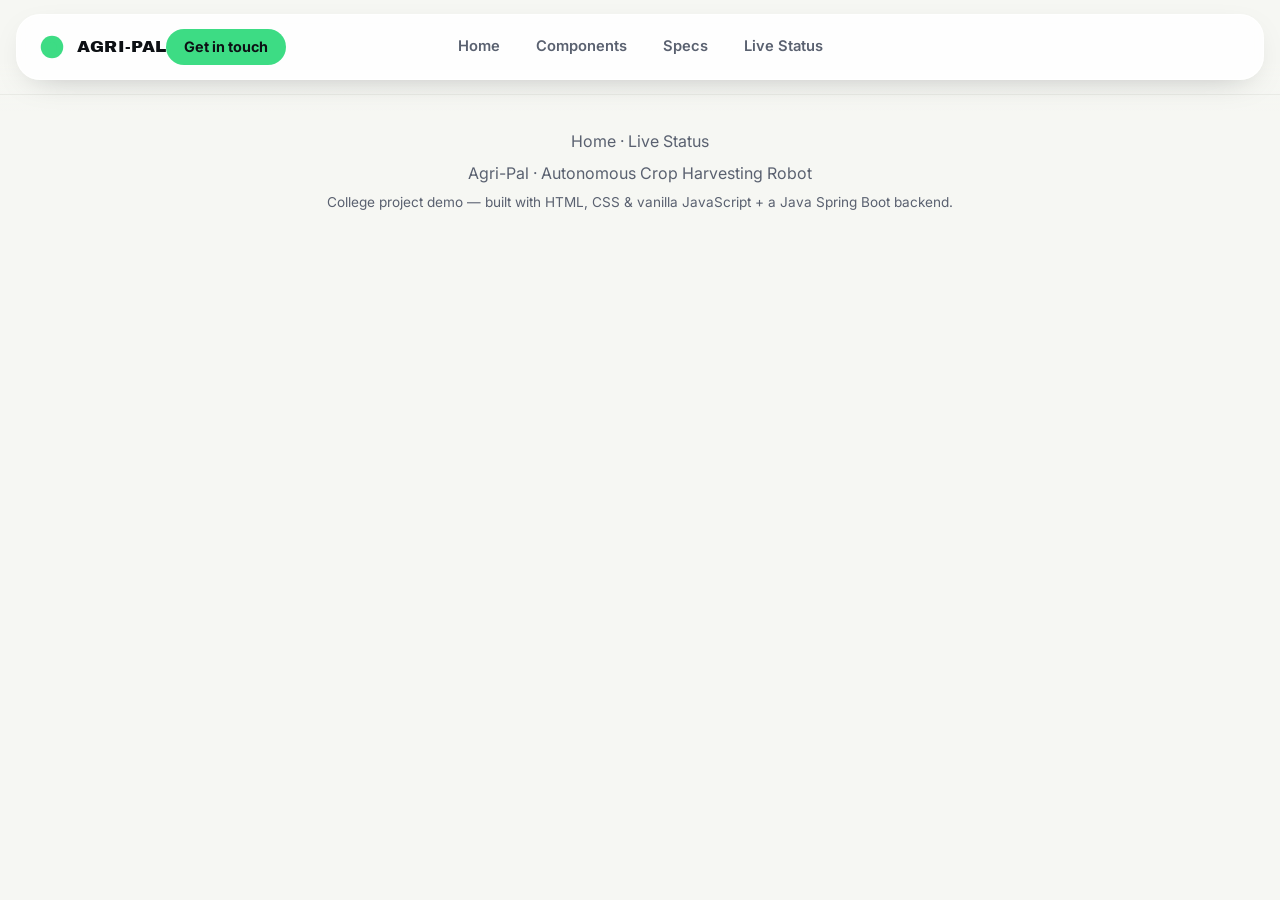
<file: how-it-works.html>
<!DOCTYPE html>
<html lang="en">
<head>
  <meta charset="UTF-8" />
  <meta name="viewport" content="width=device-width, initial-scale=1.0" />
  <title>How It Works — Agri-Pal</title>
  <meta name="description" content="How the Agri-Pal field robot works in one cycle: follow the row with IR line sensors, detect and avoid obstacles with ultrasound, then identify and pluck ripe produce." />
  <link rel="preconnect" href="https://fonts.googleapis.com" />
  <link rel="preconnect" href="https://fonts.gstatic.com" crossorigin />
  <link href="https://fonts.googleapis.com/css2?family=Archivo+Black&family=Inter:wght@400;500;600;700&display=swap" rel="stylesheet" />
  <link rel="stylesheet" href="style.css" />
</head>
<body id="top" data-page="how-it-works">

  <a class="skip-link" href="#main">Skip to content</a>

  <!-- ============ NAVBAR: floating pill ============ -->
  <header class="site-nav" id="site-nav">
    <a class="nav-logo" href="index.html">
      <svg class="nav-mark" viewBox="0 0 32 32" aria-hidden="true">
        <circle cx="16" cy="16" r="12" />
        <circle cx="16" cy="16" r="5" fill="#0d1014" />
      </svg>
      <span class="nav-name">Agri-Pal</span>
    </a>
    <nav class="nav-links" id="nav-links" aria-label="Primary">
      <a href="index.html">Home</a>
      <a href="index.html" data-modal="components">Components</a>
      <a href="index.html" data-modal="specs">Specs</a>
      <a href="#live-status" data-modal="status">Live Status</a>
    </nav>
    <a class="nav-cta" href="#contact" data-contact>Get in touch</a>
    <button class="nav-burger" id="nav-burger" aria-expanded="false" aria-controls="nav-links" aria-label="Toggle navigation">
      <span></span><span></span><span></span>
    </button>
  </header>

  <main id="main" class="page-main">
    <!-- How It Works content lives only inside the Specs tab view. -->
  </main>

  <footer class="footer">
    <p><a href="index.html">Home</a> · <a href="#live-status" data-modal="status">Live Status</a></p>
    <p>Agri-Pal · Autonomous Crop Harvesting Robot</p>
    <p class="footer-small">College project demo — built with HTML, CSS &amp; vanilla JavaScript + a Java Spring Boot backend.</p>
  </footer>

  <div id="modal-root"></div>

  <script src="config.js?v=20"></script>
    <script src="ui.js"></script>
  <script src="botshape.js"></script>
  <script src="botrig.js"></script>
  <script src="dotrobot.js"></script>
  <script src="script.js"></script>
  <script src="live-dashboard.js"></script>
  <script src="specs.js"></script>
  <script src="particles.js"></script>
</body>
</html>
</file>
<file: style.css>
/* ============================================================================
   AGRI-PAL — Smart Farm Bot
   Light editorial "creative-studio" theme
   ========================================================================= */

/* ---------- Design tokens ---------- */
:root {
  --paper:      #f6f7f3;   /* off-white page bg */
  --paper-2:    #eef0eb;   /* softer panel bg */
  --card:       rgba(255, 255, 255, .85);
  --ink:        #0d1014;   /* near-black text */
  --ink-soft:   #5a6170;   /* muted text */
  --line:       #e2e4de;   /* hairline borders */
  --accent:     #3ddc84;   /* vivid green */
  --accent-deep:#0fa45c;   /* darker green (legible accent) */
  --dark:       #0b0e12;   /* flip-section bg */
  --dark-soft:  #1a2028;   /* flip-card bg */
  --dark-line:  rgba(255, 255, 255, .12);

  --radius-xl:  28px;
  --radius-lg:  20px;
  --radius-md:  12px;

  --font-display: "Archivo Black", "Arial Black", system-ui, sans-serif;
  --font-body:    "Inter", system-ui, -apple-system, "Segoe UI", sans-serif;

  --nav-h: 66px;
  --shadow-soft: 0 18px 40px -18px rgba(13, 16, 20, .28);
  --shadow-hover: 0 28px 60px -22px rgba(13, 16, 20, .35);

  --ease: cubic-bezier(.22, .61, .36, 1);
}

/* ---------- Reset & base ---------- */
* { box-sizing: border-box; margin: 0; padding: 0; }

html {
  scroll-behavior: smooth;
  scroll-padding-top: calc(var(--nav-h) + 26px);
  -webkit-text-size-adjust: 100%;
}

body {
  font-family: var(--font-body);
  background: var(--paper);
  color: var(--ink);
  line-height: 1.6;
  -webkit-font-smoothing: antialiased;
  /* `clip` (not `hidden`) preserves position:sticky for descendants —
     `overflow-x: hidden` on body breaks the sticky assembly panel. */
  overflow-x: clip;
}

img, svg, canvas { display: block; max-width: 100%; }

a { color: inherit; text-decoration: none; }

button {
  font: inherit;
  color: inherit;
  background: none;
  border: 0;
  cursor: pointer;
}

::selection { background: var(--accent); color: var(--ink); }

:focus-visible { outline: 2px solid var(--accent-deep); outline-offset: 3px; }

.skip-link {
  position: fixed; left: 12px; top: -60px; z-index: 200;
  background: var(--ink); color: var(--paper);
  padding: 10px 16px; border-radius: 10px;
  transition: top .2s ease;
}
.skip-link:focus { top: 12px; }

/* ---------- Shared primitives ---------- */
.page-main { padding-top: calc(var(--nav-h) + 28px); }

.section { padding: clamp(72px, 10vw, 130px) clamp(20px, 5vw, 64px); }

.section-head { margin-bottom: clamp(34px, 5vw, 60px); }

.section-title {
  font-family: var(--font-display);
  font-size: clamp(2.1rem, 5.2vw, 4rem);
  line-height: 1.02;
  letter-spacing: -0.015em;
  text-transform: uppercase;
}

.section-title .accent { color: var(--accent-deep); }

.section-sub {
  margin-top: 14px;
  color: var(--ink-soft);
  max-width: 54ch;
  font-size: clamp(1rem, 1.6vw, 1.15rem);
}

.accent { color: var(--accent-deep); }

.badge {
  display: inline-flex; align-items: center; gap: 8px;
  font-size: .78rem; font-weight: 700; letter-spacing: .08em;
  text-transform: uppercase; color: var(--ink-soft);
  border: 1px solid var(--line); border-radius: 999px;
  padding: 7px 14px; background: rgba(255, 255, 255, .6);
}
.badge::before {
  content: ""; width: 8px; height: 8px; border-radius: 50%;
  background: var(--accent-deep);
}

.glass-card {
  background: var(--card);
  -webkit-backdrop-filter: blur(12px);
  backdrop-filter: blur(12px);
  border: 1px solid rgba(255, 255, 255, .7);
  box-shadow: var(--shadow-soft);
  border-radius: var(--radius-lg);
}

.card {
  background: var(--card);
  border: 1px solid var(--line);
  border-radius: var(--radius-md);
  padding: 22px;
  box-shadow: none;
}

.card-grid {
  display: grid;
  gap: 18px;
  grid-template-columns: repeat(auto-fit, minmax(240px, 1fr));
}

/* Scoped wide container used only by the Components mosaic grid */
.components-grid-wide {
  width: min(100% - 48px, 1760px);
  margin-inline: auto;
}
@media (max-width: 700px) {
  .components-grid-wide {
    width: min(100% - 32px, 1760px);
  }
}

/* Restore the normal (narrower) tab-section containers */
.pt-intro-inner,
.pt-rows-inner,
.specs-inner {
  width: min(100% - 48px, 1200px);
  margin-inline: auto;
}
@media (max-width: 700px) {
  .pt-intro-inner,
  .pt-rows-inner,
  .specs-inner {
    width: min(100% - 32px, 1200px);
  }
}

/* Reveal-on-scroll */
.reveal {
  opacity: 0;
  transform: translateY(30px);
  transition: opacity .7s var(--ease), transform .7s var(--ease);
}
@media (prefers-reduced-motion: no-preference) {
  .reveal.stagger > * { opacity: 0; transform: translateY(30px); transition: opacity .7s var(--ease), transform .7s var(--ease); }
  .reveal.stagger.visible > * ,
  .reveal.visible { opacity: 1; transform: none; }
  .reveal.stagger.visible > *:nth-child(2) { transition-delay: .08s; }
  .reveal.stagger.visible > *:nth-child(3) { transition-delay: .16s; }
  .reveal.stagger.visible > *:nth-child(4) { transition-delay: .24s; }
  .reveal.stagger.visible > *:nth-child(5) { transition-delay: .32s; }
  .reveal.stagger.visible > *:nth-child(6) { transition-delay: .4s; }
  .reveal.stagger.visible > *:nth-child(7) { transition-delay: .48s; }
  .reveal.stagger.visible > *:nth-child(8) { transition-delay: .56s; }
  .reveal.stagger.visible > *:nth-child(9) { transition-delay: .64s; }
}
@media (prefers-reduced-motion: reduce) {
  .reveal { opacity: 1; transform: none; transition: none; }
  .reveal.stagger > * { opacity: 1; transform: none; transition: none; }
}

/* ---------- Buttons ---------- */
.btn {
  display: inline-flex; align-items: center; justify-content: center; gap: 10px;
  padding: 13px 22px; border-radius: 999px;
  font-weight: 600; font-size: .95rem;
  transition: transform .25s var(--ease), box-shadow .25s var(--ease), background .25s ease;
  white-space: nowrap;
}
.btn svg { width: 17px; height: 17px; }

.btn-fill {
  background: var(--ink); color: var(--paper);
  box-shadow: 0 14px 30px -14px rgba(13, 16, 20, .5);
}
.btn-fill:hover { transform: translateY(-2px); box-shadow: var(--shadow-hover); }

.btn-accent {
  background: var(--accent); color: var(--ink);
  box-shadow: 0 14px 30px -14px rgba(61, 220, 132, .65);
}
.btn-accent:hover { transform: translateY(-2px); background: #53e794; }

.btn-ghost {
  border: 1px solid var(--line); color: var(--ink);
  background: rgba(255, 255, 255, .55);
}
.btn-ghost:hover { border-color: var(--ink); transform: translateY(-2px); }

.btn-dark { background: rgba(255, 255, 255, .06); color: #ecf1f6; border: 1px solid var(--dark-line); }
.btn-dark:hover { background: rgba(255, 255, 255, .14); transform: translateY(-2px); }

/* ============================================================================
   Floating pill navbar
   ========================================================================= */
.site-nav {
  position: fixed;
  top: 14px; left: 16px; right: 16px;
  z-index: 90;
  height: var(--nav-h);
  display: flex; align-items: center;
  padding: 0 12px 0 20px;
  background: rgba(255, 255, 255, .86);
  -webkit-backdrop-filter: blur(14px); backdrop-filter: blur(14px);
  border: 1px solid rgba(255, 255, 255, .85);
  border-radius: 24px;
  box-shadow: 0 10px 34px -18px rgba(13, 16, 20, .35);
  transition: background 300ms ease, border-color 300ms ease, color 300ms ease;
}
.site-nav.nav-overlay { z-index: 1000; }
.site-nav[data-theme="dark"] {
  background: rgba(10, 14, 18, 0.92);
  border-color: rgba(255, 255, 255, 0.08);
  color: #ffffff;
}
.site-nav[data-theme="dark"] .nav-mark circle { fill: var(--accent); }
.site-nav[data-theme="dark"] .nav-links a { color: #e8eef0; }
.site-nav[data-theme="dark"] .nav-links a:hover { color: #fff; background: rgba(255, 255, 255, 0.08); }
.site-nav[data-theme="dark"] .nav-links a.nav-active { color: #fff; background: #1fa463; }
.site-nav[data-theme="dark"] .nav-cta { background: var(--accent); color: var(--ink); }
.site-nav[data-theme="dark"] .nav-burger span { background: #ecf1f6; }

.nav-logo { display: flex; align-items: center; gap: 10px; font-family: var(--font-display); letter-spacing: .01em; font-size: 1.05rem; }
.nav-mark { width: 30px; height: 30px; }
.nav-mark circle { fill: var(--accent); }
.nav-name { text-transform: uppercase; }

.nav-links {
  position: absolute; left: 50%; transform: translateX(-50%);
  display: flex; align-items: center; gap: 4px;
}
.nav-links a {
  padding: 8px 16px; border-radius: 999px;
  font-size: .92rem; font-weight: 600; color: var(--ink-soft);
  transition: color .2s ease, background .2s ease;
  display: inline-flex; align-items: center; gap: 6px; white-space: nowrap;
  height: 36px; box-sizing: border-box;
}
.nav-cta, .nav-login-pill, .nav-auth button, .nav-avatar {
  display: inline-flex; align-items: center; gap: 6px; white-space: nowrap;
  height: 36px; box-sizing: border-box;
}
.nav-links a:hover { color: var(--ink); background: rgba(13, 16, 20, .06); }
.nav-links a.active, .nav-links a[aria-current="page"] { color: var(--paper); background: var(--ink); }
.nav-links a.nav-active { color: var(--paper); background: var(--ink); }

.nav-auth { display: inline-flex; align-items: center; margin-left: auto; margin-right: 10px; }
.nav-login-pill {
  padding: 9px 18px; border-radius: 999px;
  background: transparent; color: var(--ink);
  border: 1px solid var(--line);
  font-weight: 700; font-size: .9rem; cursor: pointer;
  transition: transform .2s var(--ease), box-shadow .2s ease, background .2s ease;
}
.nav-login-pill:hover { background: rgba(13,16,20,.06); }
.site-nav[data-theme="dark"] .nav-login-pill { color: #e8eef0; border-color: rgba(255,255,255,.2); }
.site-nav[data-theme="dark"] .nav-login-pill:hover { background: rgba(255,255,255,.08); }

.nav-cta {
  margin-left: 0;
  padding: 9px 18px; border-radius: 999px;
  background: var(--accent); color: var(--ink);
  font-weight: 700; font-size: .9rem;
  transition: transform .2s var(--ease), box-shadow .2s ease;
}
.nav-cta:hover { transform: translateY(-1px); box-shadow: 0 10px 22px -10px rgba(61, 220, 132, .7); }

.nav-burger {
  display: none; margin-left: auto;
  width: 42px; height: 42px; border-radius: 12px;
  flex-direction: column; align-items: center; justify-content: center; gap: 5px;
}
.nav-burger span { width: 20px; height: 2px; background: var(--ink); border-radius: 2px; transition: transform .3s var(--ease), opacity .2s; }
.nav-burger.open span:nth-child(1) { transform: translateY(7px) rotate(45deg); }
.nav-burger.open span:nth-child(2) { opacity: 0; }
.nav-burger.open span:nth-child(3) { transform: translateY(-7px) rotate(-45deg); }

@media (max-width: 940px) {
  .nav-links {
    position: static; transform: none; flex-direction: column; align-items: stretch; gap: 4px;
    position: absolute; top: calc(100% + 10px); left: 0; right: 0;
    background: rgba(255, 255, 255, .97);
    -webkit-backdrop-filter: blur(14px); backdrop-filter: blur(14px);
    border: 1px solid var(--line); border-radius: 20px;
    padding: 12px; box-shadow: var(--shadow-soft);
    opacity: 0; pointer-events: none; transform: translateY(-8px);
    transition: opacity .25s ease, transform .3s var(--ease);
  }
  .nav-links.open { opacity: 1; pointer-events: auto; transform: none; }
  .nav-links a { padding: 12px 14px; }
  .nav-cta { display: none; }
  .nav-auth { margin-left: 0; margin-right: 4px; }
  .nav-burger { display: flex; }
}

/* Soft scrim behind the floating navbar so content never clips its edge */
.nav-scrim {
  position: fixed; top: 0; left: 0; right: 0; z-index: 88;
  height: calc(var(--nav-h) + 48px);
  pointer-events: none;
  background: linear-gradient(to bottom, var(--paper), var(--paper) 55%, rgba(246, 247, 243, 0));
}

/* ============================================================================
   Custom cursor trail (created only on fine-pointer devices, see ui.js)
   ========================================================================= */
.cursor-trail {
  position: fixed; inset: 0;
  width: 100%; height: 100%;
  pointer-events: none;
  z-index: 2000;
}

/* ============================================================================
   Modal system
   ========================================================================= */
.modal { display: none; }
.modal.open { display: block; }

.modal-backdrop {
  position: fixed; inset: 0; z-index: 120;
  background: rgba(13, 16, 20, .45);
  -webkit-backdrop-filter: blur(3px); backdrop-filter: blur(3px);
}

.modal-panel {
  position: fixed; z-index: 121;
  left: 50%; top: 50%;
  transform: translate(-50%, -50%);
  width: min(680px, calc(100vw - 32px));
  max-height: min(78vh, 720px);
  display: flex; flex-direction: column;
  background: var(--paper);
  border-radius: var(--radius-xl);
  box-shadow: 0 40px 90px -30px rgba(0, 0, 0, .5);
  overflow: hidden;
  animation: modalIn .3s var(--ease);
}
@keyframes modalIn { from { opacity: 0; transform: translate(-50%, -48%); } }

.modal-shell { display: flex; flex-direction: column; height: 100%; }

.modal-head {
  display: flex; align-items: center; justify-content: space-between; gap: 14px;
  padding: 20px 22px 14px;
  border-bottom: 1px solid var(--line);
}
.modal-title {
  font-family: var(--font-display);
  font-size: 1.35rem; text-transform: uppercase; letter-spacing: .01em;
}
.modal-close {
  flex: none; width: 40px; height: 40px; border-radius: 50%;
  display: flex; align-items: center; justify-content: center;
  border: 1px solid var(--line); color: var(--ink-soft);
  transition: background .2s, color .2s;
}
.modal-close:hover { background: var(--ink); color: var(--paper); }

.modal-scroll { overflow-y: auto; overscroll-behavior: contain; padding: 22px; }

.modal-body { color: var(--ink-soft); max-width: 62ch; }
.modal-body p + p { margin-top: 12px; }
.modal-body strong { color: var(--ink); }

.modal-cards { display: grid; gap: 12px; }
.modal-card {
  display: grid; grid-template-columns: 1fr auto; gap: 8px 20px;
  border: 1px solid var(--line); border-radius: var(--radius-md);
  padding: 18px 20px; text-align: left;
  transition: transform .2s var(--ease), border-color .2s ease, box-shadow .2s ease;
  cursor: pointer;
}
.modal-card:hover { transform: translateY(-3px); border-color: var(--accent-deep); box-shadow: var(--shadow-soft); }
.modal-card h4 { font-size: 1.02rem; letter-spacing: .005em; }
.modal-card p { color: var(--ink-soft); font-size: .93rem; margin-top: 2px; }
.modal-card .go {
  grid-row: span 2; align-self: center;
  width: 42px; height: 42px; border-radius: 50%;
  display: flex; align-items: center; justify-content: center;
  border: 1px solid var(--line); color: var(--ink);
}
.modal-card .go svg { width: 17px; height: 17px; }

.modal-part {
  display: inline-block; margin-bottom: 16px;
  font-size: .75rem; font-weight: 700; letter-spacing: .1em; text-transform: uppercase;
  color: var(--accent-deep); background: rgba(61, 220, 132, .14);
  padding: 5px 12px; border-radius: 999px;
}
.detail-title {
  font-family: var(--font-display);
  font-size: 1.6rem; text-transform: uppercase; letter-spacing: .01em; line-height: 1.05;
  margin-bottom: 4px;
}

/* Diagram / photo area inside the component "Details" modal.
   Add an `img` path to a component card in ui.js MODALS to display a
   photo, exploded diagram or labelled illustration here. */
.modal-visual {
  margin: 18px 0 4px;
  border-radius: var(--radius-md);
  background: linear-gradient(135deg, #10141a, #2a3340);
  aspect-ratio: 16 / 9;
  display: flex; align-items: center; justify-content: center;
  position: relative; overflow: hidden;
}
.modal-visual img {
  width: 100%; height: 100%; object-fit: cover;
}
.modal-visual.placeholder {
  flex-direction: column; gap: 10px;
  text-align: center; padding: 22px;
  font-size: .9rem; color: rgba(255, 255, 255, .55);
  border: 1px dashed rgba(255, 255, 255, .28);
  font-style: italic;
}
.modal-visual .vs-icon svg { width: 30px; height: 30px; stroke: rgba(255, 255, 255, .5); }
.modal-detail { display: grid; gap: 18px; margin-top: 18px; }
.modal-detail h4 { font-size: .8rem; letter-spacing: .12em; text-transform: uppercase; color: var(--ink-soft); margin-bottom: 8px; }
.modal-how p { margin-top: 6px; }
.modal-chip {
  display: inline-block; background: var(--card); border: 1px solid var(--line);
  padding: 7px 13px; border-radius: 999px; font-size: .82rem; font-weight: 600; margin: 4px 4px 0 0;
}

.modal-table-wrap { overflow-x: auto; border: 1px solid var(--line); border-radius: var(--radius-md); }
.specs-table { width: 100%; border-collapse: collapse; font-size: .93rem; background: var(--card); }
.specs-table th, .specs-table td { text-align: left; padding: 12px 16px; border-bottom: 1px solid var(--line); }
.specs-table th { font-family: var(--font-display); text-transform: uppercase; font-size: .78rem; letter-spacing: .06em; color: var(--ink); background: var(--paper-2); }
.specs-table tr:last-child td { border-bottom: 0; }
.specs-table td:first-child { color: var(--ink); font-weight: 600; white-space: nowrap; }
.specs-table tr:hover td { background: rgba(61, 220, 132, .05); }

.modal-footer {
  display: flex; justify-content: space-between; align-items: center; gap: 12px; flex-wrap: wrap;
  padding: 14px 22px 20px; border-top: 1px solid var(--line);
}
.modal-jump {
  font-size: .92rem; font-weight: 600; color: var(--accent-deep);
  display: inline-flex; align-items: center; gap: 6px;
}
.modal-jump:hover { text-decoration: underline; }

/* ============================================================================
   1 · Hero / moodboard
   ========================================================================= */
.hero {
  position: relative;
  min-height: 100vh;
  display: flex; flex-direction: column; align-items: center; justify-content: center;
  padding: 110px 20px 40px;
  overflow: hidden;
}

.mg-blobs { position: absolute; inset: 0; pointer-events: none; }
.mg-blobs i { position: absolute; border-radius: 50%; filter: blur(70px); opacity: .5; }
.mg-blobs i:nth-child(1) { width: 520px; height: 520px; left: -140px; top: -160px; background: #bcf4d8; }
.mg-blobs i:nth-child(2) { width: 460px; height: 460px; right: -140px; top: 22%; background: #d7e6ff; }
.mg-blobs i:nth-child(3) { width: 380px; height: 380px; left: 30%; bottom: -180px; background: #ffe3c9; }

.kicker {
  position: absolute; left: clamp(20px, 5vw, 64px); bottom: 40px; z-index: 4;
  font-size: .85rem; font-weight: 700; letter-spacing: .14em; text-transform: uppercase; color: var(--ink-soft);
  display: flex; align-items: center; gap: 10px;
}
.kicker::before { content: ""; width: 34px; height: 1px; background: var(--ink); }

.wordmark-wrap { position: relative; text-align: center; z-index: 3; }

.wordmark {
  font-family: var(--font-display);
  font-size: clamp(4rem, 18vw, 16rem);
  line-height: .95;
  letter-spacing: -0.02em;
  text-transform: uppercase;
  color: var(--ink);
  position: relative; z-index: 4;
}

.doodle-wrap { position: absolute; z-index: 6; pointer-events: none; }
.doodle-wrap.aster { left: 30%; top: 24%; transform: translate(-50%, -50%); }
.doodle-wrap.swirl { left: 68%; top: 23%; transform: translate(-50%, -50%); }
.doodle-wrap.squiggle { left: 50%; top: 77%; transform: translate(-50%, -50%); }
.doodle-wrap.leaf { left: 8%; top: 49%; transform: translate(-50%, -50%); }
.doodle-wrap.sparkle { left: 93%; top: 49%; transform: translate(-50%, -50%); }

.doodle-svg { width: 100%; height: auto; display: block; }
.doodle-wrap.aster .doodle-svg { width: clamp(56px, 8vw, 70px); stroke: var(--accent-deep); }
.doodle-wrap.swirl .doodle-svg { width: clamp(90px, 14vw, 130px); stroke: var(--accent-deep); }
.doodle-wrap.squiggle .doodle-svg { width: clamp(170px, 24vw, 240px); stroke: var(--accent); }
.doodle-wrap.leaf .doodle-svg { width: clamp(45px, 6vw, 60px); stroke: var(--accent-deep); }
.doodle-wrap.sparkle .doodle-svg { width: clamp(30px, 4vw, 38px); stroke: var(--accent-deep); }

@media (max-width: 700px) {
  .doodle-wrap.leaf, .doodle-wrap.sparkle { display: none; }
}

@media (prefers-reduced-motion: no-preference) {
  .doodle-svg {
    animation: doodleDraw 1.4s var(--ease) both, doodleWobble 6s ease-in-out infinite;
  }
  @keyframes doodleDraw {
    from { opacity: 0; transform: scale(0.85); }
    to { opacity: 1; transform: scale(1); }
  }
  @keyframes doodleWobble {
    0%, 100% { transform: scale(1) rotate(0deg); }
    33% { transform: scale(1.04) rotate(1deg); }
    66% { transform: scale(0.97) rotate(-1deg); }
  }
}

/* Photo thumbnails scattered around the hero — bigger, clamp-scaled, re-spaced */
.thumb-cloud { position: absolute; inset: 0; z-index: 1; pointer-events: none; }

figure.thumb {
  --rot: 0deg;
  position: absolute; pointer-events: auto;
  width: clamp(170px, 15vw, 250px);
  aspect-ratio: 4 / 3;
  background: rgba(255, 255, 255, .9);
  border: 1px solid rgba(255, 255, 255, .9);
  border-radius: 14px;
  padding: 7px;
  box-shadow: var(--shadow-soft);
  transform: rotate(var(--rot));
  transition: transform .35s var(--ease), box-shadow .35s ease, z-index 0s;
  cursor: pointer;
  z-index: 1;
}
figure.thumb:hover { transform: rotate(0deg) scale(1.06); box-shadow: var(--shadow-hover); z-index: 6; }

.tagline {
  margin: 26px auto 0; text-align: center; z-index: 4; position: relative;
  max-width: 46ch; color: var(--ink-soft);
  font-size: clamp(1.05rem, 1.8vw, 1.3rem);
}

/* Photo thumbnails scattered around the hero — bigger, clamp-scaled, re-spaced */
.thumb-cloud { position: absolute; inset: 0; z-index: 1; pointer-events: none; }

.thumb-img {
  overflow: hidden; border-radius: 9px;
  animation: thumbFloat 7s ease-in-out infinite;
  will-change: transform;
}
.thumb img { width: 100%; height: auto; border-radius: 9px; }

/* Slow, organic drift + whisper of rotation. Amplitudes stay small
   (<=8px vertical, <=3px sway, <=1.6deg) and the loop starts and ends at
   identity (0%/100% translate(0,0) rotate(0)), so each card only bobs
   around its own scattered spot — it never wanders. Each card tunes its
   own vars + duration, and a negative delay starts it mid-loop. */
@keyframes thumbFloat {
  0%   { transform: translateY(0) translateX(0) rotate(var(--rot)); }
  50%  { transform: translateY(var(--drift, 0px)) translateX(var(--sway, 0px)) rotate(var(--rot)); }
  100% { transform: translateY(0) translateX(0) rotate(var(--rot)); }
}

figcaption.thumb-caption {
  position: absolute; left: 10px; bottom: 10px;
  font-size: .72rem; font-weight: 700; letter-spacing: .08em; text-transform: uppercase;
  color: var(--paper); background: rgba(13, 16, 20, .82);
  border-radius: 999px; padding: 4px 10px;
  opacity: 0; transform: translateY(6px);
  transition: opacity .3s ease, transform .3s ease;
  pointer-events: none;
}
figure.thumb:hover .thumb-caption { opacity: 1; transform: none; }

/* Thumb placement — all fully visible, safe margins, balanced around wordmark */
.thumb.t1 { left: 4%; top: 14%; width: clamp(170px, 15vw, 250px); --rot: -6deg; }
.thumb.t5 { left: 40%; top: 12%; width: clamp(170px, 15vw, 250px); --rot: 3deg; }
.thumb.t2 { right: 4%; top: 14%; width: clamp(170px, 15vw, 250px); --rot: 6deg; }
.thumb.t3 { left: 5%; bottom: 12%; width: clamp(170px, 15vw, 250px); --rot: -5deg; }
.thumb.t4 { right: 5%; bottom: 12%; width: clamp(170px, 15vw, 250px); --rot: 5deg; }

.thumb.t1 .thumb-img { --drift: -6px; --sway: 2px; --tilt: 1.2deg; animation-duration: 7s;   animation-delay: -1.4s; }
.thumb.t2 .thumb-img { --drift: 5px;  --sway: -2px; --tilt: -1.1deg; animation-duration: 8.5s; animation-delay: -3.2s; }
.thumb.t3 .thumb-img { --drift: -6px; --sway: 2.5px; --tilt: 1.1deg;  animation-duration: 10s;  animation-delay: -4.6s; }
.thumb.t4 .thumb-img { --drift: 5px;  --sway: -2px; --tilt: -1.2deg; animation-duration: 9s;   animation-delay: -3.8s; }
.thumb.t5 .thumb-img { --drift: -5px; --sway: 2.5px; --tilt: 1.2deg;  animation-duration: 7.5s; animation-delay: -2.2s; }

@media (max-width: 980px) {
  .thumb-cloud { display: block; }
  .hero { min-height: 0; padding-top: calc(var(--nav-h) + 90px); }
  .kicker { position: static; order: -1; margin-bottom: 20px; }
  .discover { position: static; margin-top: 44px; }
  .thumb.t2, .thumb.t4 { display: none; }
  .thumb.t1 { left: 6%; top: 58%; width: clamp(120px, 28vw, 170px); --rot: -4deg; }
  .thumb.t3 { left: 50%; top: 76%; width: clamp(120px, 28vw, 170px); transform: translateX(-50%); --rot: 4deg; }
  .thumb.t5 { right: 6%; top: 58%; width: clamp(120px, 28vw, 170px); --rot: -4deg; }
}

/* Dot robot panel in the Navigate / Detect / Harvest section */
.robot-panel {
  position: relative;
  width: 100%;
  height: 78vh;
  min-height: 520px;
  background: #070b0e;
  border: 1px solid rgba(255, 255, 255, 0.06);
  border-radius: 24px;
  overflow: hidden;
}
.dot-robot {
  position: absolute;
  inset: 0;
  width: 100%; height: 100%;
  display: block;
  background: transparent;
}

/* Discover scroll cue */
.discover {
  position: absolute; right: clamp(20px, 5vw, 64px); bottom: 40px; z-index: 4;
  display: inline-flex; align-items: center; gap: 12px;
  font-size: .85rem; font-weight: 700; letter-spacing: .14em; text-transform: uppercase; color: var(--ink);
}
.discover .cue-line { width: 46px; height: 2px; background: var(--ink); position: relative; overflow: hidden; }
.discover .cue-line::after {
  content: ""; position: absolute; inset: 0;
  background: var(--accent-deep);
  transform: translateX(-100%);
  -webkit-animation: cueSlide 1.8s var(--ease) infinite;
  animation: cueSlide 1.8s var(--ease) infinite;
}
.btn-arrow svg { width: 16px; height: 16px; transition: transform .25s var(--ease); }
.btn-arrow:hover svg { transform: translate(3px, 3px); }
@keyframes cueSlide { 0% { transform: translateX(-100%); } 60% { transform: translateX(0); } 100% { transform: translateX(100%); } }

@media (max-width: 980px) {
  .thumb-cloud { display: block; }
  .hero { min-height: 0; padding-top: calc(var(--nav-h) + 90px); }
  .kicker { position: static; order: -1; margin-bottom: 20px; }
  .discover { position: static; margin-top: 44px; }
}

/* ============================================================================
   2 · Assembly showcase (canvas scrubbed through 120 frames)
   ========================================================================= */
.asc-section { background: var(--paper-2); padding: clamp(28px, 4vw, 56px) 0 clamp(24px, 4vw, 56px); }

.asc-track { height: 400vh; position: relative; }

.asc-stage {
  position: -webkit-sticky; position: sticky;
  top: calc(var(--nav-h) + 26px);
  height: calc(100vh - var(--nav-h) - 26px);
  width: calc(100% - clamp(24px, 4vw, 56px));
  margin: 0 auto;
  background: #10141a;
  border: 1px solid rgba(255, 255, 255, .14);
  border-radius: calc(var(--radius-xl) + 6px);
  overflow: hidden;
  box-shadow: var(--shadow-hover);
}

.assembly-canvas {
  position: absolute; inset: 0;
  width: 100%; height: 100%;
}

.asc-loader {
  position: absolute; inset: 0;
  display: flex; flex-direction: column; align-items: center; justify-content: center; gap: 14px;
  color: #9aa4b2; font-size: .9rem;
  background: #10141a;
  transition: opacity .5s ease, visibility .5s;
  z-index: 5;
}
.asc-loader.done { opacity: 0; visibility: hidden; }
.asc-loader .spinner { width: 34px; height: 34px; border-radius: 50%; border: 3px solid rgba(255, 255, 255, .15); border-top-color: var(--accent); -webkit-animation: spin .8s linear infinite; animation: spin .8s linear infinite; }
@keyframes spin { to { transform: rotate(360deg); } }

.asc-caption {
  position: absolute; left: 50%; bottom: 26px; transform: translateX(-50%);
  z-index: 4;
  display: flex; align-items: center; gap: 10px;
  color: rgba(255, 255, 255, .85);
  font-size: .85rem; font-weight: 600; letter-spacing: .06em; text-transform: uppercase;
  padding: 9px 18px; border-radius: 999px;
  background: rgba(13, 16, 20, .55);
  -webkit-backdrop-filter: blur(6px); backdrop-filter: blur(6px);
  border: 1px solid rgba(255, 255, 255, .14);
  transition: opacity .6s ease;
}
.asc-caption::before { content: ""; width: 9px; height: 9px; border-radius: 50%; background: var(--accent); -webkit-animation: blink 1.4s ease infinite; animation: blink 1.4s ease infinite; }
@keyframes blink { 50% { opacity: .35; } }
.asc-caption.faded { opacity: 0; }

.asc-scrub {
  position: absolute; left: 50%; transform: translateX(-50%); bottom: 26px; z-index: 3;
  width: min(320px, 60vw); height: 2px; background: rgba(255, 255, 255, .22); border-radius: 2px;
}
.asc-scrub i { display: block; height: 100%; width: 0%; background: var(--accent); border-radius: 2px; }

/* ============================================================================
   3 · Capabilities
   ========================================================================= */
.cap-track-section {
  height: 200vh;
  position: relative;
  background: var(--paper);
}

.cap-stage {
  position: -webkit-sticky; position: sticky; top: 0;
  height: 100vh;
  display: grid; grid-template-columns: minmax(280px, .9fr) 1.2fr;
  gap: clamp(28px, 5vw, 80px); align-items: center;
  padding: 0 clamp(20px, 5vw, 64px);
  overflow: hidden;
}

.cap-wire { position: relative; display: flex; justify-content: center; align-items: center; height: 100%; }
.cap-wire svg { width: min(340px, 80vw); height: auto; }
.cap-wire .doodle.aster { position: absolute; top: -6%; right: 2%; width: 60px; }

.cap-labels { display: grid; gap: 0; }

.cap-label {
  display: flex; align-items: baseline; gap: 20px;
  border-top: 1px solid var(--line);
  padding: clamp(20px, 3vw, 34px) 4px;
  transition: border-color .3s ease;
}
.cap-label:last-child { border-bottom: 1px solid var(--line); }
.cap-label.lit { border-top-color: var(--accent); }
.cap-label .num {
  font-size: .85rem; font-weight: 800; color: var(--ink-soft); font-variant-numeric: tabular-nums;
  transition: color .3s ease;
}
.cap-label.lit .num { color: var(--accent-deep); }
.cap-label h3 {
  font-family: var(--font-display); font-size: clamp(1.8rem, 4.4vw, 3rem);
  text-transform: uppercase; line-height: 1; letter-spacing: -0.01em;
  color: #c9cdd6; transition: color .35s var(--ease), transform .35s var(--ease);
}
.cap-label.lit h3 { color: var(--ink); transform: translateX(10px); }

.cap-label .cap-desc {
  font-size: clamp(0.8rem, 1.6vw, 0.9rem);
  color: var(--ink-soft);
  margin-top: 2px;
  max-width: 34ch;
  line-height: 1.45;
  transition: opacity 400ms var(--ease), transform 400ms var(--ease), color .3s ease;
  opacity: 0;
  transform: translateY(12px);
}
.cap-label.lit .cap-desc { color: var(--ink-soft); opacity: 1; transform: none; transition-delay: 140ms; }

.cap-label .cap-sub {
  font-size: clamp(0.85rem, 1.8vw, 1rem);
  font-weight: 500;
  color: var(--accent-deep);
  margin-top: 6px;
  letter-spacing: 0.02em;
  transition: opacity 400ms var(--ease), transform 400ms var(--ease), color .3s ease;
  opacity: 0;
  transform: translateY(12px);
}
.cap-label.lit .cap-sub { color: var(--accent-deep); opacity: 1; transform: none; transition-delay: 80ms; }

.cap-wire .robot-part { transition: stroke .35s var(--ease); }
.cap-stage.phase-0 .robot-wheels { stroke: var(--accent-deep); }
.cap-stage.phase-0 .robot-head,
.cap-stage.phase-0 .robot-body,
.cap-stage.phase-0 .robot-harvest { stroke: #8a919c; }
.cap-stage.phase-1 .robot-head { stroke: var(--accent-deep); }
.cap-stage.phase-1 .robot-wheels,
.cap-stage.phase-1 .robot-body,
.cap-stage.phase-1 .robot-harvest { stroke: #8a919c; }
.cap-stage.phase-2 .robot-harvest { stroke: var(--accent-deep); }
.cap-stage.phase-2 .robot-head,
.cap-stage.phase-2 .robot-body,
.cap-stage.phase-2 .robot-wheels { stroke: #8a919c; }

.cap-tag {
  margin-top: clamp(30px, 4vw, 48px);
  display: flex; align-items: center; gap: 16px;
  font-size: clamp(1rem, 2vw, 1.2rem); font-weight: 600; color: var(--ink);
}
.cap-tag::before { content: ""; flex: none; width: 42px; height: 3px; background: var(--accent); border-radius: 3px; }

/* Tab indicator (02 / 03) with prev/next arrows inside tab views */
.tab-indicator {
  position: fixed; right: 24px; bottom: 24px; z-index: 1100;
  display: flex; align-items: center; gap: 10px;
  background: rgba(255, 255, 255, .9);
  -webkit-backdrop-filter: blur(10px); backdrop-filter: blur(10px);
  border: 1px solid var(--line); border-radius: 12px;
  padding: 8px 14px; font-size: 12px; font-weight: 700;
  letter-spacing: .12em; text-transform: uppercase; color: var(--ink);
  pointer-events: auto;
}
.tab-indicator.dark {
  background: rgba(11, 14, 18, .9); border-color: rgba(255,255,255,.15); color: #ecf1f6;
}
.tab-indicator .tab-arrow {
  width: 28px; height: 28px; border-radius: 8px; border: 1px solid var(--line);
  display: flex; align-items: center; justify-content: center;
  font-size: 14px; font-weight: 800; color: var(--ink); cursor: pointer;
  transition: background .2s ease, color .2s ease;
}
.tab-indicator .tab-arrow:hover { background: var(--accent-deep); color: #fff; border-color: var(--accent-deep); }
.tab-indicator.dark .tab-arrow { color: #c9d2de; border-color: rgba(255,255,255,.25); }
.tab-indicator.dark .tab-arrow:hover { background: var(--accent-deep); color: #fff; }

.tab-count { font-variant-numeric: tabular-nums; }

@media (max-width: 900px) {
  .cap-stage { grid-template-columns: 1fr; }
  .cap-wire { order: -1; }
}

/* ============================================================================
   4 · Dark flip section — live status / specs
   ========================================================================= */
.dark-flip {
  background: var(--dark);
  color: #eef1f5;
  display: grid; grid-template-columns: minmax(280px, .85fr) 1.15fr;
  gap: clamp(30px, 5vw, 80px); align-items: center;
}

.flip-eyebrow {
  grid-column: 1 / -1;
  display: flex; align-items: center; gap: 10px;
  font-size: .82rem; font-weight: 700; letter-spacing: .16em; text-transform: uppercase; color: #8b94a3;
}
.flip-eyebrow::after { content: ""; flex: 1; height: 1px; background: var(--dark-line); }

.wire-model { position: relative; }
.wire-model svg { width: min(300px, 76vw); height: auto; margin: 0 auto; }
.wire-rotate {
  cursor: grab; user-select: none; -webkit-user-select: none;
  transform-style: preserve-3d;
  transition: transform .5s var(--ease);
}
.wire-rotate:active { cursor: grabbing; }

.tele-caption {
  margin-top: 18px; text-align: center;
  display: inline-flex; align-items: center; gap: 8px;
  font-size: .82rem; letter-spacing: .1em; text-transform: uppercase; color: #8b94a3;
}
.tele-caption::before { content: ""; width: 9px; height: 9px; border-radius: 50%; background: var(--accent); -webkit-animation: blink 1.6s ease infinite; animation: blink 1.6s ease infinite; }

.flip-head {
  font-family: var(--font-display); font-size: clamp(2rem, 4.6vw, 3.4rem);
  text-transform: uppercase; line-height: 1.05; letter-spacing: -0.01em;
}
.flip-head .glow { color: var(--accent); }
.flip-body { margin-top: 18px; color: #a7b0be; max-width: 58ch; }
.flip-body p + p { margin-top: 12px; }

.stat-rows { margin: 30px 0; border-top: 1px solid var(--dark-line); }

.stat-row {
  display: flex; align-items: center; justify-content: space-between; gap: 20px;
  padding: 15px 2px; border-bottom: 1px solid var(--dark-line);
}
.stat-label { font-size: .85rem; letter-spacing: .06em; text-transform: uppercase; color: #8b94a3; }
.stat-label .live-dot { display: inline-block; width: 7px; height: 7px; border-radius: 50%; background: var(--accent); margin-right: 8px; -webkit-animation: blink 1.6s ease infinite; animation: blink 1.6s ease infinite; }
.stat-value { font-family: var(--font-display); font-size: 1.1rem; letter-spacing: .01em; font-variant-numeric: tabular-nums; }
.stat-value.pulse { color: var(--accent); transition: transform .2s ease; }
.stat-value.pulse.tick { transform: scale(1.12); }
.stat-row.offline .stat-value { color: #6b717c; }
.stat-row.offline .live-dot { background: #e4575a; }

.flip-cta { margin-top: 8px; display: flex; gap: 12px; flex-wrap: wrap; }

@media (max-width: 900px) {
  .dark-flip { grid-template-columns: 1fr; }
  .wire-model { order: -1; }
  .flip-eyebrow { grid-column: 1; }
}

/* ============================================================================
   5 · Footer
   ========================================================================= */
.footer-site {
  background: var(--paper);
  border-top: 1px solid var(--line);
  padding: clamp(48px, 6vw, 84px) clamp(20px, 5vw, 64px) 0;
  overflow: hidden;
}

.footer-cols {
  display: grid; grid-template-columns: 1.2fr 1fr 1.2fr; gap: clamp(26px, 4vw, 60px);
  padding-bottom: clamp(34px, 5vw, 56px);
}
.footer-col h4 {
  font-size: .78rem; font-weight: 800; letter-spacing: .14em; text-transform: uppercase; color: var(--ink-soft);
  margin-bottom: 16px;
}
.footer-links { list-style: none; display: grid; gap: 9px; }
.footer-links a { font-weight: 500; transition: color .2s ease; }
.footer-links a:hover { color: var(--accent-deep); }

.footer-contact { font-weight: 600; }
.footer-contact a { color: var(--accent-deep); }
.footer-contact a:hover { text-decoration: underline; }

.footer-phone {
  display: inline-block; margin-top: 8px; font-size: 15px;
  font-weight: 500; color: #111418; text-decoration: none;
}
.footer-phone:hover { color: #14a35c; text-decoration: underline; }

.footer-pills { display: flex; gap: 10px; margin-top: 18px; flex-wrap: wrap; }
.pill {
  display: inline-flex; align-items: center; gap: 8px;
  padding: 10px 18px; border-radius: 999px;
  border: 1px solid var(--ink); font-weight: 600; font-size: .9rem;
  transition: background .2s ease, color .2s ease, transform .2s var(--ease);
}
.pill svg { width: 16px; height: 16px; }
.pill:hover { background: var(--ink); color: var(--paper); transform: translateY(-2px); }

.footer-wordmark {
  font-family: var(--font-display);
  display: block;
  white-space: nowrap;
  font-size: clamp(44px, 13.2vw, 185px);
  line-height: 0.95;
  text-transform: uppercase; text-align: center;
  letter-spacing: -0.02em; color: var(--ink);
  margin: 24px 0 28px;
  user-select: none;
}

.footer-bottom {
  display: flex; align-items: center; justify-content: flex-start; gap: 14px; flex-wrap: wrap;
  border-top: 1px solid var(--line);
  padding: 18px 2px; font-size: .82rem; color: var(--ink-soft);
}

/* Subpage footers */
.footer {
  background: var(--paper);
  border-top: 1px solid var(--line);
  padding: 34px clamp(20px, 5vw, 64px);
  text-align: center; color: var(--ink-soft);
}
.footer p + p { margin-top: 6px; }
.footer-small { font-size: .85rem; }

/* ============================================================================
   Live Status page
   ========================================================================= */
.dash-top { display: flex; align-items: center; justify-content: space-between; gap: 18px; flex-wrap: wrap; margin-bottom: 26px; }

.status-pill { font-weight: 700; font-size: .88rem; letter-spacing: .05em; }
.pill-light {
  display: inline-flex; align-items: center; gap: 8px;
  padding: 10px 18px; border-radius: 999px;
  background: var(--card); border: 1px solid var(--line);
  box-shadow: var(--shadow-soft);
}
.pill-light .status-dot { width: 10px; height: 10px; border-radius: 50%; background: #9aa3b1; }
.pill-light.online .status-dot { background: var(--accent-deep); box-shadow: 0 0 0 4px rgba(61, 220, 132, .22); -webkit-animation: blink 1.6s ease infinite; animation: blink 1.6s ease infinite; }
.pill-light.offline .status-dot { background: #e4575a; box-shadow: 0 0 0 4px rgba(228, 87, 90, .2); }

.dash-grid { display: grid; grid-template-columns: repeat(5, minmax(0, 1fr)); gap: 18px; }

.dash-tile {
  position: relative;
  min-width: 0;
  background: var(--card);
  border: 1px solid var(--line);
  border-radius: var(--radius-lg);
  padding: 22px;
  transition: transform .3s var(--ease), box-shadow .3s ease;
}
.dash-tile:hover { transform: translateY(-4px); box-shadow: var(--shadow-soft); }

.dash-label {
  font-size: .78rem; font-weight: 700; letter-spacing: .12em; text-transform: uppercase; color: var(--ink-soft);
  display: flex; align-items: center; justify-content: space-between;
}
.tile-icon { width: 34px; height: 34px; border-radius: 10px; background: rgba(61, 220, 132, .16); color: var(--accent-deep); display: flex; align-items: center; justify-content: center; }
.tile-icon svg { width: 18px; height: 18px; }

.dash-value {
  margin-top: 14px;
  font-family: var(--font-display);
  font-size: clamp(2rem, 4vw, 2.6rem);
  line-height: 1; font-variant-numeric: tabular-nums;
}
.dash-value small { font-size: .5em; font-family: var(--font-body); color: var(--ink-soft); }

/* Live Status dashboard — scoped readability fixes */
.live-dash {
  --ld-label: #3a434c;
  --ld-note: #3a434c;
  --ld-intro: #3f4650;
  --ld-accent: #0b7a43;
  --ld-badge-bg: #dff3e7;
  --ld-border: #d3d7d0;
}
.live-dash .glass-card.dashboard {
  padding: 32px;
}
@media (max-width: 700px) {
  .live-dash .glass-card.dashboard {
    padding: 20px;
  }
}
.live-dash .pt-live-label {
  color: #0b7a43;
  font-size: 14px;
  font-weight: 700;
  letter-spacing: 0.12em;
}
.live-dash .pt-live-lede {
  color: #3f4650;
  font-size: 17px;
  line-height: 1.55;
  max-width: 60ch;
}
.live-dash .dash-label {
  color: #3a434c;
  font-size: 14px;
  font-weight: 700;
  letter-spacing: 0.06em;
}
.live-dash .dash-meta {
  color: #3a434c;
  font-size: 15px;
  display: block;
  margin-top: 6px;
  line-height: 1.4;
}
.live-dash .tile-icon {
  color: #0b7a43;
  background: #dff3e7;
}
.live-dash .dash-grid {
  grid-template-columns: repeat(auto-fit, minmax(210px, 1fr));
  gap: 14px;
  align-items: stretch;
}
.live-dash .dash-tile {
  background: #ffffff;
  border: 1.5px solid #d3d7d0;
  box-shadow: 0 2px 8px rgba(0, 0, 0, 0.06);
  container-type: inline-size;
  min-width: 0;
  display: flex;
  flex-direction: column;
}
.live-dash .dash-label-row {
  display: flex;
  align-items: center;
  justify-content: space-between;
  gap: 8px;
  height: 24px;
  min-width: 0;
}
.live-dash .dash-label {
  white-space: nowrap;
  overflow: hidden;
  text-overflow: ellipsis;
  min-width: 0;
}
.live-dash .status-pill {
  font-size: 16px;
}
.live-dash .pill-light {
  font-size: 16px;
}
.live-dash .pill-light.demo .status-dot {
  background: #d97706;
  box-shadow: 0 0 0 4px rgba(217, 119, 6, 0.2);
}
.live-dash .dash-value {
  font-family: var(--font-body);
  font-weight: 800;
  font-size: clamp(24px, 13cqw, 38px);
  line-height: 1.1;
  color: #1b2127;
  white-space: nowrap;
  min-width: 0;
}
.live-dash .dash-value.is-waiting {
  font-family: var(--font-body);
  font-size: 20px;
  color: #3a434c;
  white-space: normal;
}
.live-dash .battery-fill {
  background: #16a34a;
}
.live-dash .battery-fill.is-low {
  background: #d97706;
}
.live-dash .battery-fill.is-critical {
  background: #dc2626;
}
.live-dash .mode-dot {
  display: inline-block;
  width: 8px;
  height: 8px;
  border-radius: 50%;
  background: #0b7a43;
  margin-right: 6px;
  vertical-align: middle;
}
.live-dash .dash-demo-badge {
  display: inline-block;
  margin-left: 10px;
  padding: 2px 8px;
  border-radius: 999px;
  background: #0b7a43;
  color: #ffffff;
  font-size: 11px;
  font-weight: 700;
  letter-spacing: 0.12em;
  vertical-align: middle;
}
.live-dash .dash-source {
  margin-top: 20px;
  color: #5a6570;
  font-size: 14px;
}
.live-dash .dash-grid.is-empty .dash-tile {
  display: none;
}
.live-dash .dash-empty {
  display: none;
  grid-column: 1 / -1;
  flex-direction: column;
  align-items: center;
  text-align: center;
  gap: 10px;
  padding: 24px;
}
.live-dash .dash-grid.is-empty .dash-empty {
  display: flex;
}
.live-dash .dash-empty-dot {
  width: 12px;
  height: 12px;
  border-radius: 50%;
  background: #0b7a43;
  animation: ldPulse 1.4s ease-in-out infinite;
}
@keyframes ldPulse {
  0%, 100% { transform: scale(1); opacity: 1; }
  50% { transform: scale(1.35); opacity: 0.6; }
}
.live-dash .dash-empty-title {
  margin: 0;
  font-size: 22px;
  font-weight: 700;
  color: #1b2127;
}
.live-dash .dash-empty-text {
  margin: 0;
  font-size: 16px;
  color: #3a434c;
}


.battery-bar { margin-top: 16px; height: 8px; background: var(--paper-2); border-radius: 8px; overflow: hidden; }
.battery-fill { height: 100%; background: var(--accent-deep); border-radius: 8px; width: 0%; transition: width .6s var(--ease); }

.dash-meta { margin-top: 14px; font-size: .84rem; color: var(--ink-soft); }
.dash-meta.live { display: inline-flex; align-items: center; gap: 7px; }
.dash-meta.live::before { content: ""; width: 7px; height: 7px; border-radius: 50%; background: var(--accent-deep); -webkit-animation: blink 1.6s ease infinite; animation: blink 1.6s ease infinite; }

@media (max-width: 1024px) {
  .dash-grid { grid-template-columns: repeat(2, minmax(0, 1fr)); }
}
@media (max-width: 620px) {
  .dash-grid { grid-template-columns: minmax(0, 1fr); }
}

/* ============================================================================
   How It Works page
   ========================================================================= */
.steps {
  display: grid; grid-template-columns: 1fr auto 1fr auto 1fr;
  gap: 18px; align-items: stretch;
}
.step { text-align: left; position: relative; overflow: hidden; }
.step::after {
  content: ""; position: absolute; left: 0; top: 0; width: 100%; height: 4px;
  background: linear-gradient(90deg, var(--accent), transparent);
  opacity: .85;
}
.step-icon {
  width: 46px; height: 46px; border-radius: 14px; margin-bottom: 16px;
  background: rgba(61, 220, 132, .16); color: var(--accent-deep);
  display: flex; align-items: center; justify-content: center;
}
.step-icon svg { width: 22px; height: 22px; }
.step h3 { font-family: var(--font-display); text-transform: uppercase; font-size: 1.05rem; margin-bottom: 10px; line-height: 1.2; }
.step p { color: var(--ink-soft); font-size: .94rem; }
.step-arrow {
  display: flex; align-items: center; justify-content: center;
  color: var(--accent-deep); font-size: 1.6rem;
  padding-top: 46px;
}
@media (max-width: 900px) {
  .steps { grid-template-columns: 1fr; }
  .step-arrow { transform: rotate(90deg); padding: 4px 0; }
}

/* ============================================================================
   Team page
   ========================================================================= */

/* ============================================================================
   Misc
   ========================================================================= */
.noscript-fallback {
  position: absolute; inset: 0;
  display: flex; flex-direction: column; align-items: center; justify-content: center; gap: 12px;
  color: #9aa4b2; text-align: center; padding: 20px;
  background: #10141a;
}
.noscript-fallback img { max-height: 60%; width: auto; }

@media (max-height: 700px) {
  .wordmark { font-size: clamp(3rem, 12vw, 10rem); }
}
@media (prefers-reduced-motion: reduce) {
  * { animation: none !important; transition-duration: .01ms !important; }
  html { scroll-behavior: auto; }
}
/* ===== Particle nav pages ===== */
.pt-page {
  position: fixed;
  inset: 0;
  z-index: 950;
  background: #0d1014;
  color: #f6f7f3;
  overflow-y: auto;
  overflow-x: hidden;
  -webkit-overflow-scrolling: touch;
  visibility: hidden;
  pointer-events: none;
}
.pt-page.is-open,
.pt-page.is-open-calm {
  visibility: visible;
  pointer-events: auto;
}
.pt-page[data-calm] {
  opacity: 0;
  transition: opacity .34s ease;
}
.pt-page[data-calm].is-open-calm {
  opacity: 1;
}
.pt-page:not([data-calm]) {
  clip-path: var(--c0);
  transition: clip-path .65s cubic-bezier(.65, 0, .35, 1);
}
.pt-page:not([data-calm]).is-open {
  clip-path: var(--c1);
}
.pt-page:not([data-calm]).is-closing {
  clip-path: var(--c0);
}
.pt-page * {
  box-sizing: border-box;
}
.pt-close {
  position: fixed;
  top: 16px;
  right: 20px;
  z-index: 2;
  width: 46px;
  height: 46px;
  border-radius: 50%;
  border: 1px solid rgba(246, 247, 243, .28);
  background: transparent;
  color: #f6f7f3;
  font-size: 22px;
  line-height: 1;
  cursor: pointer;
  transition: border-color .2s, color .2s, transform .3s;
}
.pt-close:hover {
  border-color: #3ddc84;
  color: #3ddc84;
  transform: rotate(90deg);
}
.pt-inner {
  display: flex;
  flex-direction: column;
  min-height: 100%;
  width: 100%;
}
.pt-stage {
  position: sticky;
  top: 0;
  height: 100vh;
  height: 100dvh;
  overflow: hidden;
}
.pt-static-stage {
  display: flex;
  flex-direction: column;
  align-items: center;
  justify-content: center;
  gap: 18px;
  padding: calc(76px + 8px) 24px 44px;
  text-align: center;
}
.pt-bread {
  position: absolute;
  top: 26px;
  left: 0;
  right: 0;
  margin: 0;
  font-size: 12px;
  letter-spacing: .24em;
  text-transform: uppercase;
  text-align: center;
  color: #3ddc84;
  pointer-events: none;
}
.pt-canvas {
  position: absolute;
  inset: 0;
  width: 100%;
  height: 100%;
  cursor: crosshair;
  touch-action: manipulation;
  -webkit-user-select: none;
  user-select: none;
}
.pt-desc {
  margin: 16px auto 0;
  max-width: 620px;
  font-size: 14px;
  line-height: 1.6;
  color: rgba(246, 247, 243, .78);
}
.pt-hint {
  position: absolute;
  bottom: 24px;
  left: 0;
  width: 100%;
  margin: 0;
  font-size: 12px;
  letter-spacing: .18em;
  text-transform: uppercase;
  text-align: center;
  color: rgba(246, 247, 243, .45);
  pointer-events: none;
  animation: ptHint 1.8s ease-in-out infinite;
}
@keyframes ptHint {
  0%, 100% { transform: translateY(0); opacity: .45; }
  50% { transform: translateY(5px); opacity: .9; }
}
.pt-morph {
  position: absolute;
  right: 20px;
  bottom: 22px;
  margin: 0;
  font-size: 12px;
  letter-spacing: .16em;
  text-transform: uppercase;
  text-align: right;
  color: rgba(61, 220, 132, .85);
  pointer-events: none;
}
.pt-static {
  margin: 0;
  font-family: 'Archivo Black', 'Arial Black', sans-serif;
  font-size: clamp(30px, 8vw, 92px);
  letter-spacing: .02em;
  line-height: 1.05;
  text-transform: uppercase;
}
.pt-swap {
  margin-top: 4px;
  font: inherit;
  font-size: 13px;
  letter-spacing: .12em;
  text-transform: uppercase;
  color: #3ddc84;
  background: none;
  border: 1px solid rgba(246, 247, 243, .18);
  border-radius: 999px;
  padding: 10px 18px;
  cursor: pointer;
  transition: border-color .2s;
}
.pt-swap:hover {
  border-color: #3ddc84;
}
.pt-bot-box svg {
  width: min(270px, 62vw);
  height: auto;
  margin-top: 10px;
}
/* ===== Story panels ===== */
.pt-story {
  width: 100%;
}
.pt-intro {
  background: #0d1014;
  color: #f6f7f3;
  padding: 120px 0 96px;
}
.pt-intro-inner {
  /* width handled by .wrap-wide */
}
.pt-kicker {
  display: flex;
  justify-content: space-between;
  gap: 18px;
  flex-wrap: wrap;
}
.pt-part,
.pt-tag {
  margin: 0;
  font-size: 11.5px;
  letter-spacing: .22em;
  text-transform: uppercase;
  color: #3ddc84;
}
.pt-tag {
  color: rgba(246, 247, 243, .5);
}
.pt-rule {
  border: 0;
  border-top: 1px solid rgba(246, 247, 243, .16);
  margin: 20px 0 44px;
}
.pt-intro-grid {
  display: grid;
  grid-template-columns: 1.1fr .9fr;
  gap: 56px;
  align-items: start;
}
.pt-intro-text h2 {
  margin: 0 0 22px;
  font-family: 'Archivo Black', 'Arial Black', sans-serif;
  font-size: clamp(34px, 5.4vw, 64px);
  line-height: 1.02;
  letter-spacing: .01em;
}
.pt-intro-text h2 {
  max-width: 70ch;
}
.pt-intro-text p {
  margin: 0;
  max-width: 70ch;
  font-size: 15px;
  line-height: 1.75;
  color: rgba(246, 247, 243, .72);
}
.pt-fig {
  margin: 0;
  text-align: left;
}
.pt-fig svg {
  width: min(300px, 62vw);
  height: auto;
}
.pt-fig figcaption {
  margin-top: 14px;
  font-size: 11px;
  letter-spacing: .2em;
  text-transform: uppercase;
  color: #3ddc84;
}
.pt-fig-note {
  margin: 10px 0 0;
  max-width: 320px;
  font-size: 13px;
  line-height: 1.65;
  color: rgba(246, 247, 243, .55);
}
.pt-rows {
  background: #f6f7f3;
  color: #0d1014;
  padding: 120px 0 140px;
}
.pt-rows-inner {
  /* width handled by .wrap-wide */
}

/* Simulation tab: full-viewport simulator below the fixed navbar */
.pt-page.pt-sim-page {
  background: #0b0e12;
  overflow: hidden;
}
.pt-page.pt-sim-page .pt-inner,
.pt-page.pt-sim-page .pt-story,
.pt-page.pt-sim-page .pt-rows,
.pt-page.pt-sim-page .pt-rows-inner {
  margin: 0;
  padding: 0;
  max-width: none;
  background: #0b0e12;
}
.pt-page.pt-sim-page .sim-frame {
  position: fixed;
  top: calc(var(--nav-h) + 14px);
  left: 0;
  width: 100vw !important;
  height: calc(100vh - (var(--nav-h) + 14px)) !important;
  border: 0;
  display: block;
}
.pt-live-head { margin: 0 0 28px; }
.pt-live-label {
  display: inline-block;
  margin-bottom: 10px;
  font-size: 11.5px;
  font-weight: 700;
  letter-spacing: .22em;
  text-transform: uppercase;
  color: var(--accent-deep);
}
.pt-live-lede {
  margin: 0;
  max-width: 70ch;
  font-size: 14px;
  line-height: 1.65;
  color: rgba(13, 16, 20, .6);
}
.pt-live-lede code {
  font-family: ui-monospace, SFMono-Regular, Menlo, Consolas, monospace;
  font-size: .92em;
  padding: 1px 5px;
  border-radius: 4px;
  background: rgba(13, 16, 20, .06);
}
.pt-foot {
  background: #0d1014;
  color: #f6f7f3;
  padding: 64px 24px 96px;
}
.pt-foot-inner {
  max-width: 1040px;
  margin: 0 auto;
  display: flex;
  justify-content: space-between;
  gap: 16px;
  align-items: baseline;
  flex-wrap: wrap;
  font-size: 12px;
  letter-spacing: .18em;
  text-transform: uppercase;
}
.pt-foot-inner p {
  margin: 0;
  color: rgba(246, 247, 243, .5);
}
.pt-foot-inner b {
  color: #3ddc84;
}

@media (max-width: 700px) {
  .pt-morph {
    right: 16px;
    bottom: 18px;
    font-size: 11px;
  }
  .pt-hint {
    left: 18px;
    right: 18px;
    width: auto;
    bottom: 20px;
  }
  .pt-intro {
    padding: 84px 0 72px;
  }
  .pt-rows {
    padding: 84px 0 100px;
  }
  .pt-intro-grid {
    grid-template-columns: 1fr;
    gap: 40px;
  }
}
@media (prefers-reduced-motion: reduce) {
  .pt-page:not([data-calm]) {
    transition-duration: .01ms !important;
  }
}

/* ============================================================================
   Components tab — photo mosaic grid
   ============================================================================ */
.pt-components-grid {
  display: grid;
  grid-template-columns: repeat(4, 1fr);
  grid-auto-rows: auto;
  gap: 12px;
}

.pt-components-grid .pt-tile,
.components-grid-wide .pt-tile,
.components-grid-wide .tile {
  height: clamp(280px, 21vw, 400px);
}

/* Photo fill fix scoped to the Components grid only */
.components-grid-wide .pt-tile,
.components-grid-wide .tile {
  overflow: hidden;
}
.components-grid-wide .pt-tile img,
.components-grid-wide .tile img {
  position: absolute;
  inset: 0;
  width: 100%;
  height: 100%;
  object-fit: cover;
}

.pt-tile {
  position: relative;
  border-radius: 7px;
  overflow: hidden;
  background: #cfd3d6;
  transition: transform .3s var(--ease), box-shadow .3s ease;
  cursor: default;
}
.pt-tile:focus {
  outline: 2px solid #3ddc84;
  outline-offset: 2px;
}

.pt-tile-photo img {
  position: absolute;
  inset: 0;
  width: 100%;
  height: 100%;
  object-fit: cover;
  object-position: center;
  background: #cfd3d6;
  display: block;
  transition: transform .4s var(--ease);
}

.pt-tile--assembled img {
  object-position: center 40%;
}

.pt-components-grid .pt-tile {
  opacity: 0;
  transform: translateY(18px);
  transition: opacity .55s var(--ease), transform .55s var(--ease);
}
.pt-components-grid.is-in .pt-tile {
  opacity: 1;
  transform: none;
}
@media (prefers-reduced-motion: reduce) {
  .pt-components-grid .pt-tile {
    opacity: 1;
    transform: none;
    transition: none;
  }
}

.pt-tile-gradient {
  position: absolute;
  inset: 0;
  background: linear-gradient(to top, rgba(13, 16, 20, .85), transparent);
  pointer-events: none;
}

.pt-tile-label {
  position: absolute;
  bottom: 14px;
  left: 14px;
  font-size: 11px;
  font-weight: 800;
  letter-spacing: .16em;
  text-transform: uppercase;
  color: #f6f7f3;
  text-shadow: 0 1px 3px rgba(0, 0, 0, .6);
  pointer-events: none;
  z-index: 2;
}

.pt-tile-intro {
  grid-column: 3 / span 2;
  grid-row: 1;
  background: #3ddc84;
  color: #0d1014;
  display: flex;
  flex-direction: column;
  justify-content: center;
  padding: 30px;
  text-align: left;
}
.pt-tile-eyebrow {
  font-size: 11px;
  font-weight: 800;
  letter-spacing: .22em;
  text-transform: uppercase;
  color: #0d1014;
  margin-bottom: 12px;
}
.pt-tile-headline {
  font-family: 'Archivo Black', 'Arial Black', sans-serif;
  font-size: clamp(24px, 4vw, 34px);
  line-height: 1.05;
  margin: 0 0 14px;
  color: #0d1014;
}
.pt-tile-intro-desc {
  margin: 0;
  font-size: 14px;
  line-height: 1.6;
  color: #0d1014;
  max-width: 260px;
}

.pt-tile-hover {
  position: absolute;
  inset: 0;
  background: rgba(13, 16, 20, .92);
  color: #f6f7f3;
  padding: 22px;
  display: flex;
  flex-direction: column;
  justify-content: center;
  opacity: 0;
  transform: translateY(20px);
  transition: opacity .35s var(--ease), transform .35s var(--ease);
  pointer-events: none;
  z-index: 3;
}
.pt-tile:hover .pt-tile-hover,
.pt-tile:focus-within .pt-tile-hover {
  opacity: 1;
  transform: none;
}
.pt-tile:hover img,
.pt-tile:focus-within img {
  transform: scale(1.05);
}

.pt-tile-hover-name {
  font-family: 'Archivo Black', 'Arial Black', sans-serif;
  font-size: 18px;
  text-transform: uppercase;
  letter-spacing: .02em;
  color: #3ddc84;
  margin: 0 0 10px;
}
.pt-tile-hover-desc {
  margin: 0 0 14px;
  font-size: 14px;
  line-height: 1.6;
  color: #f6f7f3;
}
.pt-tile-hover-specs {
  margin: 0;
  padding-left: 18px;
  color: rgba(246, 247, 243, .7);
  font-size: 13px;
}
.pt-tile-hover-specs li {
  margin: 0 0 6px;
}

/* Broken image fallback — dark gradient tile with label */
.pt-tile-broken img {
  display: none;
}
.pt-tile-broken .pt-tile-gradient {
  background: linear-gradient(135deg, #10141a 0%, #2a3340 100%);
}
.pt-tile-broken .pt-tile-label {
  z-index: 4;
  left: 50%;
  top: 50%;
  bottom: auto;
  transform: translate(-50%, -50%);
  width: 80%;
  text-align: center;
  font-size: 12px;
  letter-spacing: .18em;
  text-shadow: none;
}

/* Tablet — 2 columns */
@media (max-width: 900px) {
  .pt-components-grid {
    grid-template-columns: repeat(2, 1fr);
    grid-auto-rows: minmax(250px, auto);
    gap: 8px;
  }
  .pt-components-grid .pt-tile:nth-child(1) { grid-column: 1; grid-row: 1 !important; }
  .pt-components-grid .pt-tile:nth-child(2) { grid-column: 2; grid-row: 1 !important; }
  .pt-components-grid .pt-tile:nth-child(3) { grid-column: 1 / span 2; grid-row: 2 !important; }
  .pt-components-grid .pt-tile:nth-child(4) { grid-column: 1 / span 2; grid-row: 3 !important; }
  .pt-components-grid .pt-tile:nth-child(5) { grid-column: 1; grid-row: 4 !important; }
  .pt-components-grid .pt-tile:nth-child(6) { grid-column: 2; grid-row: 4 !important; }
  .pt-components-grid .pt-tile:nth-child(7) { grid-column: 1; grid-row: 5 !important; }
  .pt-components-grid .pt-tile:nth-child(8) { grid-column: 2; grid-row: 5 !important; }
  .pt-components-grid .pt-tile:nth-child(9) { grid-column: 1 / span 2; grid-row: 6 !important; }
}

/* Mobile — 1 column */
@media (max-width: 600px) {
  .pt-components-grid {
    grid-template-columns: 1fr;
    grid-auto-rows: minmax(220px, auto);
    gap: 8px;
  }
  .pt-components-grid .pt-tile {
    grid-column: 1 !important;
    grid-row: auto !important;
  }
}

/* ============================================================================
   Contact view
   ============================================================================ */
.site-nav .nav-cta.cta-active {
  box-shadow: 0 0 0 2px #0d1014, 0 0 0 4px rgba(61, 220, 132, .9), 0 12px 24px -12px rgba(61, 220, 132, .8);
}

.ct-view {
  position: fixed;
  inset: 0;
  z-index: 960;
  background: #f6f6f2;
  color: var(--ink);
  overflow-y: auto;
  overflow-x: hidden;
  -webkit-overflow-scrolling: touch;
  visibility: hidden;
  pointer-events: none;
  clip-path: var(--c0, circle(0px at 50% 50%));
  transition: clip-path .65s cubic-bezier(.65, 0, .35, 1);
}
.ct-view.is-open {
  visibility: visible;
  pointer-events: auto;
  clip-path: var(--c1);
}
.ct-view.is-closing {
  visibility: visible;
  pointer-events: none;
  clip-path: var(--c0);
}

.ct-main {
  position: relative;
  padding: calc(var(--nav-h) + 78px) clamp(20px, 5vw, 64px) clamp(64px, 8vw, 100px);
  overflow: hidden;
  background: #f6f6f2;
}

.ct-blobs {
  position: absolute;
  inset: 0;
  pointer-events: none;
  z-index: 0;
}
.ct-blobs i {
  position: absolute;
  border-radius: 50%;
  filter: blur(70px);
  opacity: .5;
}
.ct-blobs i:nth-child(1) { width: 500px; height: 500px; left: -160px; top: -150px; background: #bcf4d8; }
.ct-blobs i:nth-child(2) { width: 450px; height: 450px; right: -150px; top: 8%; background: #d7e6ff; }
.ct-blobs i:nth-child(3) { width: 330px; height: 330px; left: 28%; bottom: -190px; background: #d9f8e6; }

.ct-back {
  position: absolute;
  top: calc(var(--nav-h) + 28px);
  left: clamp(20px, 5vw, 64px);
  z-index: 3;
  display: inline-flex;
  align-items: center;
  gap: 8px;
  padding: 8px 15px;
  border: 1px solid var(--line);
  border-radius: 999px;
  background: rgba(255, 255, 255, .62);
  color: var(--ink-soft);
  font-size: .8rem;
  font-weight: 600;
  transition: color .2s ease, border-color .2s ease, transform .2s var(--ease);
}
.ct-back:hover { color: var(--ink); border-color: var(--ink); transform: translateX(-2px); }
.ct-back svg { width: 16px; height: 16px; }

.ct-hero {
  position: relative;
  z-index: 1;
  max-width: 1000px;
  margin: 0 auto;
  text-align: center;
}

.ct-headline-wrap {
  position: relative;
  display: inline-block;
  text-align: center;
}
.ct-headline {
  position: relative;
  z-index: 1;
  font-family: var(--font-display);
  font-size: clamp(2.7rem, 8vw, 6.4rem);
  line-height: .96;
  letter-spacing: -0.02em;
  text-transform: uppercase;
  color: var(--ink);
}
.ct-line { display: block; }
.ct-line-two { color: #14a35c; }
.ct-line-two-wrap { position: relative; display: inline-block; }

.ct-doodle {
  position: absolute;
  z-index: 2;
  pointer-events: none;
}
.ct-doodle svg { display: block; width: 100%; height: auto; }
.ct-doodle svg path {
  fill: none;
  stroke: currentColor;
  stroke-width: 4;
  stroke-linecap: round;
  stroke-linejoin: round;
  stroke-dasharray: 100;
  stroke-dashoffset: 100;
}
.ct-curl {
  right: 100%;
  top: 2px;
  margin-right: 24px;
  width: clamp(60px, 8vw, 104px);
  color: #14a35c;
}
.ct-aster {
  left: 100%;
  top: 6px;
  margin-left: 24px;
  width: clamp(42px, 5vw, 62px);
  color: #14a35c;
}
.ct-underline {
  left: 50%;
  top: calc(100% + 10px);
  transform: translateX(-50%);
  width: 55%;
  color: #3ddc84;
}
.ct-underline svg path { stroke-width: 4.5; }

.ct-hero > .ct-headline-wrap,
.ct-sub,
.ct-write,
.ct-card {
  opacity: 0;
  transform: translateY(24px);
  transition: opacity .7s var(--ease), transform .7s var(--ease);
}
.ct-view.is-open .ct-headline-wrap { opacity: 1; transform: none; transition-delay: .1s; }
.ct-view.is-open .ct-sub { opacity: 1; transform: none; transition-delay: .2s; }
.ct-view.is-open .ct-write { opacity: 1; transform: none; transition-delay: .28s; }
.ct-view.is-open .ct-card { opacity: 1; transform: none; transition-delay: .16s; }

.ct-view.is-open .ct-doodle svg path {
  animation: ctDraw .95s var(--ease) both;
}
.ct-view.is-open .ct-doodle svg {
  animation: ctWobble 5.6s ease-in-out 1.1s infinite;
}
@keyframes ctDraw {
  from { stroke-dashoffset: 100; }
  to { stroke-dashoffset: 0; }
}
@keyframes ctWobble {
  0%, 100% { transform: scale(1) rotate(0deg); }
  33% { transform: scale(1.04) rotate(1.4deg); }
  66% { transform: scale(.97) rotate(-1.2deg); }
}

.ct-sub {
  max-width: 46ch;
  margin: 58px auto 0;
  color: var(--ink-soft);
  font-size: clamp(1rem, 1.5vw, 1.08rem);
  line-height: 1.65;
}

.ct-write {
  display: flex;
  align-items: center;
  justify-content: center;
  gap: 12px;
  margin-top: 26px;
  flex-wrap: wrap;
}
.ct-write-label {
  font-size: .78rem;
  font-weight: 800;
  letter-spacing: .16em;
  text-transform: uppercase;
  color: var(--ink-soft);
}
.ct-mail {
  display: inline-flex;
  align-items: center;
  gap: 12px;
  padding: 9px 9px 9px 20px;
  border-radius: 999px;
  background: var(--ink);
  color: var(--paper);
  font-weight: 600;
  font-size: .92rem;
  transition: transform .22s var(--ease), box-shadow .22s ease;
}
.ct-mail:hover { transform: translateY(-2px); box-shadow: 0 14px 28px -14px rgba(13, 16, 20, .6); }
.ct-mail-arrow {
  width: 30px;
  height: 30px;
  border-radius: 50%;
  border: 1px solid rgba(255, 255, 255, .28);
  display: inline-flex;
  align-items: center;
  justify-content: center;
  transition: background .2s ease, border-color .2s ease, color .2s ease;
}
.ct-mail-arrow svg { width: 15px; height: 15px; }
.ct-mail:hover .ct-mail-arrow { background: #3ddc84; border-color: #3ddc84; color: var(--ink); }

.ct-card {
  position: relative;
  z-index: 1;
  width: 100%;
  max-width: 640px;
  margin: 44px auto 0;
  padding: 32px;
  border-radius: 28px;
  border: 1px solid rgba(0, 0, 0, .04);
  background: #fff;
  box-shadow: var(--shadow-soft);
}

.ct-card-head {
  display: flex;
  align-items: flex-start;
  justify-content: space-between;
  gap: 18px;
  margin-bottom: 24px;
}
.ct-card-title {
  font-family: var(--font-display);
  font-size: clamp(1.35rem, 2.6vw, 1.75rem);
  line-height: 1.05;
  text-transform: uppercase;
  letter-spacing: .01em;
}
.ct-card-sub {
  margin-top: 8px;
  font-size: .9rem;
  color: var(--ink-soft);
}
.ct-required {
  flex: none;
  font-size: .72rem;
  font-weight: 700;
  letter-spacing: .08em;
  text-transform: uppercase;
  color: #9aa0a8;
  padding-top: 5px;
}

.ct-form-grid {
  display: grid;
  grid-template-columns: 1fr 1fr;
  gap: 18px;
}
.ct-field { display: flex; flex-direction: column; gap: 7px; min-width: 0; }
.ct-field-full { grid-column: 1 / -1; margin-top: 18px; }
.ct-field label {
  font-size: .76rem;
  font-weight: 700;
  letter-spacing: .03em;
  color: var(--ink);
}
.ct-req { color: #14a35c; margin-left: 2px; }

.ct-field input,
.ct-field textarea {
  width: 100%;
  background: #f4f4f0;
  border: 1px solid rgba(0, 0, 0, .06);
  border-radius: 14px;
  padding: 14px;
  font-family: var(--font-body);
  font-size: .95rem;
  color: var(--ink);
  transition: border-color 150ms ease, box-shadow 150ms ease, background 150ms ease;
}
.ct-field textarea {
  min-height: 140px;
  resize: vertical;
  line-height: 1.55;
}
.ct-field input::placeholder,
.ct-field textarea::placeholder { color: #9aa0a8; }
.ct-field input:focus,
.ct-field textarea:focus {
  outline: none;
  border-color: #3ddc84;
  box-shadow: 0 0 0 3px rgba(61, 220, 132, .2);
  background: #fff;
}
.ct-field input.is-invalid,
.ct-field textarea.is-invalid {
  border-color: #d9542f;
  box-shadow: 0 0 0 3px rgba(217, 84, 47, .12);
}

.ct-error {
  margin: 0;
  color: #d9542f;
  font-size: .78rem;
  line-height: 1.4;
}
.ct-error:empty { display: none; }

.ct-check {
  position: relative;
  display: flex;
  align-items: flex-start;
  gap: 10px;
  margin: 18px 0 0;
  font-size: .86rem;
  line-height: 1.5;
  color: var(--ink-soft);
  cursor: pointer;
}
.ct-check input {
  position: absolute;
  width: 1px;
  height: 1px;
  opacity: 0;
  pointer-events: none;
}
.ct-box {
  flex: none;
  width: 20px;
  height: 20px;
  margin-top: 1px;
  border: 1px solid rgba(13, 16, 20, .18);
  border-radius: 6px;
  background: #f4f4f0;
  display: inline-flex;
  align-items: center;
  justify-content: center;
  transition: background .15s ease, border-color .15s ease;
}
.ct-box svg { width: 14px; height: 14px; stroke: #0d1014; stroke-width: 2.4; opacity: 0; transform: scale(.6); transition: opacity .15s ease, transform .15s ease; }
.ct-check input:checked + .ct-box { background: #3ddc84; border-color: #3ddc84; }
.ct-check input:checked + .ct-box svg { opacity: 1; transform: none; }
.ct-check input:focus-visible + .ct-box { box-shadow: 0 0 0 3px rgba(61, 220, 132, .24); }
.ct-check input.is-invalid + .ct-box { border-color: #d9542f; }

.ct-hp {
  position: absolute;
  left: -9999px;
  width: 1px;
  height: 1px;
  overflow: hidden;
}

.ct-notice {
  margin-top: 18px;
  padding: 14px 16px;
  border: 1px solid var(--line);
  border-radius: 14px;
  background: #f4f4f0;
  color: var(--ink-soft);
  font-size: .87rem;
  line-height: 1.5;
  display: flex;
  align-items: center;
  justify-content: space-between;
  gap: 14px;
  flex-wrap: wrap;
}
.ct-notice[hidden] { display: none; }
.ct-notice p { margin: 0; max-width: 36ch; }
.ct-notice-link {
  display: inline-flex;
  align-items: center;
  padding: 9px 16px;
  border-radius: 999px;
  background: var(--ink);
  color: var(--paper);
  font-size: .82rem;
  font-weight: 600;
  white-space: nowrap;
  transition: transform .2s var(--ease), background .2s ease;
}
.ct-notice-link:hover { transform: translateY(-1px); background: #14a35c; }

.ct-submit {
  position: relative;
  width: 100%;
  margin-top: 18px;
  padding: 14px 58px;
  border-radius: 999px;
  display: flex;
  align-items: center;
  justify-content: center;
  gap: 12px;
  background: #e6e8e1;
  color: #8b9199;
  font-weight: 700;
  font-size: .95rem;
  cursor: not-allowed;
  transition: background .2s ease, color .2s ease, transform .2s var(--ease), box-shadow .2s ease;
}
.ct-submit:not(:disabled) {
  background: #3ddc84;
  color: var(--ink);
  cursor: pointer;
  box-shadow: 0 16px 30px -18px rgba(61, 220, 132, .9);
}
.ct-submit:not(:disabled):hover { transform: translateY(-2px); background: #53e794; }
.ct-submit-ico {
  position: absolute;
  right: 10px;
  top: 50%;
  transform: translateY(-50%);
  width: 30px;
  height: 30px;
  border-radius: 50%;
  border: 1px solid currentColor;
  display: inline-flex;
  align-items: center;
  justify-content: center;
}
.ct-submit-arrow { width: 15px; height: 15px; }
.ct-spinner {
  display: none;
  width: 14px;
  height: 14px;
  border-radius: 50%;
  border: 2px solid rgba(13, 16, 20, .25);
  border-top-color: #0d1014;
  animation: spin .7s linear infinite;
}
.ct-submit.is-sending .ct-submit-arrow { display: none; }
.ct-submit.is-sending .ct-spinner { display: block; }

.ct-success {
  text-align: center;
  padding: 26px 12px 18px;
}
.ct-success-ring {
  width: 68px;
  height: 68px;
  margin: 0 auto 20px;
  border-radius: 50%;
  background: #3ddc84;
  color: #0d1014;
  display: flex;
  align-items: center;
  justify-content: center;
}
.ct-success-ring svg {
  width: 34px;
  height: 34px;
  stroke: currentColor;
  stroke-width: 2.8;
  stroke-linecap: round;
  stroke-linejoin: round;
}
.ct-check-path {
  stroke-dasharray: 30;
  stroke-dashoffset: 30;
  animation: ctCheck .55s .15s cubic-bezier(.65, 0, .35, 1) forwards;
}
@keyframes ctCheck { to { stroke-dashoffset: 0; } }
.ct-success-title {
  margin: 0 0 10px;
  font-family: var(--font-display);
  font-size: clamp(1.5rem, 3vw, 2rem);
  line-height: 1.05;
  text-transform: uppercase;
}
.ct-success p {
  max-width: 38ch;
  margin: 0 auto 22px;
  color: var(--ink-soft);
  font-size: .95rem;
  line-height: 1.6;
}
.ct-linkbtn {
  color: #14a35c;
  font-weight: 700;
  font-size: .9rem;
  text-decoration: underline;
  text-underline-offset: 4px;
}
.ct-linkbtn:hover { color: var(--ink); }

.ct-footer-slot .footer-site,
.ct-footer-slot .footer { border-top: 1px solid var(--line); }

.ct-sr {
  position: absolute;
  width: 1px;
  height: 1px;
  padding: 0;
  margin: -1px;
  overflow: hidden;
  clip: rect(0, 0, 0, 0);
  white-space: nowrap;
  border: 0;
}

@media (max-width: 700px) {
  .ct-main { padding: calc(var(--nav-h) + 68px) 18px 62px; }
  .ct-back { top: calc(var(--nav-h) + 20px); left: 18px; }
  .ct-headline { font-size: clamp(2rem, 10.5vw, 3.6rem); }
  .ct-curl, .ct-aster { display: none; }
  .ct-sub { margin-top: 28px; }
  .ct-card { padding: 22px; border-radius: 24px; margin-top: 34px; }
  .ct-card-head { flex-direction: column; gap: 6px; }
  .ct-required { align-self: flex-start; padding-top: 0; }
  .ct-form-grid { grid-template-columns: 1fr; }
  .ct-field-full { margin-top: 0; }
}

@media (prefers-reduced-motion: reduce) {
  .ct-view { transition: none; }
  .ct-view.is-open,
  .ct-view.is-closing { clip-path: none; }
  .ct-hero > .ct-headline-wrap,
  .ct-sub,
  .ct-write,
  .ct-card { opacity: 1; transform: none; transition: none; }
  .ct-doodle svg,
  .ct-doodle svg path { animation: none; }
  .ct-doodle svg path { stroke-dashoffset: 0; }
}

/* ============================================================================
   Specs tab — four-section redesign (all classes scoped with .specs-)
   ============================================================================ */
.specs-scope {
  --specs-light: #f6f6f2;
  --specs-dark: #0b0f12;
  --specs-accent: #3ddc84;
  --specs-accent-deep: #0fa45c;
  --specs-ink: #0d1014;
  --specs-line: rgba(13, 16, 20, .1);
  --specs-line-dark: rgba(255, 255, 255, .1);
  --specs-mono: ui-monospace, SFMono-Regular, Menlo, Consolas, "Liberation Mono", monospace;
  background: var(--specs-light);
  color: var(--specs-ink);
  overflow-x: clip;
}

.specs-section {
  padding: 96px 0;
  position: relative;
}
.specs-section--light { background: var(--specs-light); color: var(--specs-ink); }
.specs-section--dark { background: var(--specs-dark); color: #f6f7f3; }
.specs-scope section[id] { scroll-margin-top: calc(var(--nav-h) + 26px); }

.specs-inner {
  /* horizontal sizing handled by shared container rule above */
}

.specs-head {
  display: flex;
  justify-content: space-between;
  align-items: baseline;
  gap: 20px;
  padding-bottom: 16px;
  border-bottom: 1px solid var(--specs-line);
  font-family: var(--specs-mono);
  font-size: 11px;
  line-height: 1.4;
  letter-spacing: .18em;
  text-transform: uppercase;
  color: rgba(13, 16, 20, .5);
}
.specs-head span:first-child { color: var(--specs-accent-deep); }
.specs-section--dark .specs-head {
  border-bottom-color: rgba(255, 255, 255, .12);
  color: rgba(246, 247, 243, .5);
}
.specs-section--dark .specs-head span:first-child { color: var(--specs-accent); }

/* Scroll reveal */
.specs-reveal {
  opacity: 0;
  transform: translateY(32px);
  transition: opacity .75s var(--ease), transform .75s var(--ease);
}
.specs-reveal.is-visible { opacity: 1; transform: none; }

/* ------------------------------------------------------------------ 01 bento */
.specs-bento {
  display: grid;
  grid-template-columns: repeat(4, minmax(0, 1fr));
  grid-auto-rows: minmax(158px, auto);
  gap: 12px;
  margin-top: 44px;
}
.specs-tile {
  display: flex;
  flex-direction: column;
  min-width: 0;
  padding: 24px;
  border-radius: 24px;
  background: #fff;
  border: 1px solid rgba(13, 16, 20, .04);
  box-shadow: 0 20px 44px -32px rgba(13, 16, 20, .36);
  transition: transform .35s var(--ease), box-shadow .35s ease;
}
.specs-tile:hover {
  transform: translateY(-4px);
  box-shadow: 0 28px 52px -30px rgba(13, 16, 20, .32);
}
.specs-tile-top {
  display: flex;
  justify-content: space-between;
  align-items: center;
  gap: 12px;
}
.specs-tile-label {
  font-family: var(--specs-mono);
  font-size: 10.5px;
  font-weight: 700;
  letter-spacing: .16em;
  text-transform: uppercase;
  color: rgba(13, 16, 20, .52);
}

.specs-stat {
  margin: auto 0 0;
  padding-top: 18px;
  font-family: var(--font-display);
  font-size: clamp(36px, 4.4vw, 56px);
  line-height: .9;
  letter-spacing: -.02em;
  font-variant-numeric: tabular-nums;
}
.specs-stat small {
  margin-left: 8px;
  font-family: var(--specs-mono);
  font-size: 11px;
  font-weight: 600;
  letter-spacing: .02em;
  color: rgba(13, 16, 20, .45);
}
.specs-tile-meta {
  margin: 14px 0 0;
  font-size: 11.5px;
  line-height: 1.5;
  color: rgba(13, 16, 20, .52);
}
.specs-tile-rule {
  height: 1px;
  margin-top: 16px;
  background: rgba(13, 16, 20, .08);
}

.specs-tile--speed {
  grid-column: span 2;
  grid-row: span 2;
  padding: clamp(22px, 2.4vw, 30px);
}
.specs-gauge-wrap {
  position: relative;
  flex: 1;
  display: flex;
  align-items: flex-end;
  justify-content: center;
  min-height: 170px;
  margin-top: 8px;
}
.specs-gauge {
  width: 100%;
  max-width: 330px;
  height: auto;
  overflow: visible;
}
.specs-gauge-track,
.specs-gauge-fill {
  fill: none;
  stroke-width: 12;
  stroke-linecap: round;
}
.specs-gauge-track { stroke: #e9ebe4; }
.specs-gauge-fill {
  stroke: var(--specs-accent);
  transition: stroke-dashoffset 1.2s var(--ease);
}
.specs-gauge-value {
  position: absolute;
  left: 50%;
  bottom: 3px;
  transform: translateX(-50%);
  display: flex;
  align-items: baseline;
  gap: 8px;
  font-family: var(--font-display);
  font-size: clamp(44px, 5.4vw, 68px);
  line-height: .82;
  letter-spacing: -.03em;
  font-variant-numeric: tabular-nums;
}
.specs-gauge-value small {
  font-family: var(--specs-mono);
  font-size: 12px;
  font-weight: 600;
  letter-spacing: .03em;
  color: rgba(13, 16, 20, .45);
}
.specs-tile-note {
  margin: 18px 0 0;
  max-width: 32ch;
  font-size: 12.5px;
  line-height: 1.55;
  color: rgba(13, 16, 20, .55);
}

.specs-bar {
  height: 8px;
  margin-top: 16px;
  border-radius: 999px;
  background: #eceee7;
  overflow: hidden;
}
.specs-bar i {
  display: block;
  width: 0;
  height: 100%;
  border-radius: inherit;
  background: linear-gradient(90deg, var(--specs-accent), var(--specs-accent-deep));
  transition: width 1.2s var(--ease);
}

.specs-sensor-dots {
  display: flex;
  flex-wrap: wrap;
  gap: 8px;
  margin-top: 22px;
}
.specs-sensor-dots i {
  width: 12px;
  height: 12px;
  border-radius: 50%;
  background: #dfe4dd;
  transition: background .3s ease, box-shadow .3s ease, transform .3s ease;
  transition-delay: calc(var(--i) * 90ms);
}
.specs-sensor-dots.is-on i {
  background: var(--specs-accent-deep);
  box-shadow: 0 0 0 4px rgba(61, 220, 132, .14);
  transform: translateY(-1px);
}

.specs-pulse {
  width: 100%;
  height: 38px;
  margin-top: auto;
  color: var(--specs-accent-deep);
}
.specs-pulse path {
  fill: none;
  stroke: currentColor;
  stroke-width: 2.5;
  stroke-linecap: round;
  stroke-linejoin: round;
  stroke-dasharray: 100;
  stroke-dashoffset: 100;
}
.specs-pulse.is-on path { animation: specsPulse 2.8s linear infinite; }
@keyframes specsPulse {
  0% { stroke-dashoffset: 100; }
  70% { stroke-dashoffset: 0; }
  100% { stroke-dashoffset: -100; }
}

.specs-tile--drive {
  grid-column: span 4;
  padding: 24px 28px;
}
.specs-drive-row {
  display: flex;
  justify-content: space-between;
  align-items: center;
  gap: 24px;
  margin-top: 14px;
}
.specs-drive-value {
  margin: 0;
  font-family: var(--font-display);
  font-size: clamp(28px, 3.4vw, 44px);
  line-height: 1;
  letter-spacing: -.01em;
  text-transform: uppercase;
}
.specs-drive-wheels { display: flex; gap: 18px; }
.specs-drive-wheels i {
  position: relative;
  display: block;
  width: 58px;
  height: 58px;
  border: 2px solid var(--specs-accent-deep);
  border-radius: 50%;
}
.specs-drive-wheels i::before {
  content: "";
  position: absolute;
  inset: 12px;
  border: 2px dashed rgba(15, 164, 92, .45);
  border-radius: 50%;
}
.specs-tile--drive .specs-tile-meta { margin-top: 12px; }

/* ---------------------------------------------------------------- 02 explore */
.specs-explore-grid {
  display: grid;
  grid-template-columns: minmax(0, 1.05fr) minmax(0, .95fr);
  gap: clamp(24px, 4vw, 56px);
  margin-top: 44px;
  align-items: stretch;
}
.specs-explore-grid > * { min-width: 0; }

.specs-bot-panel {
  position: relative;
  width: 100%;
  min-height: 480px;
  aspect-ratio: 4 / 5;
  max-height: 720px;
  border-radius: 24px;
  border: 1px solid rgba(255, 255, 255, .06);
  background: #070b0e;
  overflow: hidden;
}
.specs-bot-canvas {
  position: absolute;
  inset: 0;
  width: 100%;
  height: 100%;
  display: block;
}
.specs-hotspots {
  position: absolute;
  inset: 0;
  pointer-events: none;
  z-index: 2;
}
.specs-hotspot {
  position: absolute;
  display: grid;
  place-items: center;
  width: 44px;
  height: 44px;
  padding: 0;
  transform: translate(-50%, -50%);
  border-radius: 50%;
  background: transparent;
  pointer-events: auto;
  touch-action: manipulation;
}
.specs-hotspot:focus-visible {
  outline: 2px solid #fff;
  outline-offset: 4px;
}
.specs-hotspot-dot {
  position: relative;
  z-index: 2;
  width: 20px;
  height: 20px;
  border-radius: 50%;
  background: var(--specs-accent);
  box-shadow: 0 0 0 4px rgba(61, 220, 132, .15), 0 0 18px rgba(61, 220, 132, .65);
  transition: transform .22s var(--ease), box-shadow .22s ease;
}
.specs-hotspot-ring {
  position: absolute;
  width: 30px;
  height: 30px;
  border: 1px solid rgba(61, 220, 132, .72);
  border-radius: 50%;
  animation: specsHotspot 2.2s ease-out infinite;
}
.specs-hotspot:hover .specs-hotspot-dot { transform: scale(1.15); }
.specs-hotspot.is-selected .specs-hotspot-dot {
  transform: scale(1.12);
  box-shadow: 0 0 0 3px #0b0f12, 0 0 0 5px var(--specs-accent), 0 0 24px rgba(61, 220, 132, .8);
}
.specs-hotspot.is-selected .specs-hotspot-ring {
  animation: none;
  border-color: var(--specs-accent);
  transform: scale(1.36);
}
@keyframes specsHotspot {
  0% { opacity: .85; transform: scale(.8); }
  75%, 100% { opacity: 0; transform: scale(1.55); }
}
.specs-hotspot-tip {
  position: absolute;
  left: 50%;
  bottom: calc(100% + 8px);
  padding: 6px 10px;
  transform: translate(-50%, 4px);
  border-radius: 8px;
  background: #f6f7f3;
  color: #0d1014;
  font-size: 11px;
  font-weight: 600;
  line-height: 1.2;
  white-space: nowrap;
  opacity: 0;
  pointer-events: none;
  box-shadow: 0 12px 24px -14px rgba(0, 0, 0, .8);
  transition: opacity .18s ease, transform .18s ease;
  z-index: 6;
}
.specs-hotspot:hover .specs-hotspot-tip,
.specs-hotspot:focus-visible .specs-hotspot-tip {
  opacity: 1;
  transform: translate(-50%, 0);
}


.specs-partcard {
  display: flex;
  flex-direction: column;
  padding: clamp(20px, 2.4vw, 28px);
  border: 1px solid rgba(255, 255, 255, .08);
  border-radius: 24px;
  background: #0f1418;
}
.specs-partcard-swap {
  transition: opacity .25s ease, transform .25s ease;
}
.specs-partcard-swap.is-swapping {
  opacity: 0;
  transform: translateY(6px);
}
.specs-partcard-photo {
  margin: 0;
  height: 160px;
  border-radius: 18px;
  overflow: hidden;
  background: #151c21;
  border: 1px solid rgba(255, 255, 255, .06);
}
.specs-card-photo-img {
  display: block;
  width: 100%;
  height: 160px;
  object-fit: cover;
  background: #151c21;
}
.specs-photo--fallback {
  display: flex;
  align-items: center;
  justify-content: center;
  background: linear-gradient(135deg, #141b20, #0b0f12);
  color: rgba(61, 220, 132, .8);
}
.specs-photo-fallback-icon svg { width: 42px; height: 42px; }

.specs-partcard-head {
  display: flex;
  justify-content: space-between;
  align-items: center;
  gap: 12px;
  margin: 20px 0 10px;
}
.specs-pill {
  display: inline-flex;
  align-items: center;
  padding: 5px 10px;
  border-radius: 999px;
  border: 1px solid rgba(61, 220, 132, .28);
  background: rgba(61, 220, 132, .12);
  color: var(--specs-accent);
  font-family: var(--specs-mono);
  font-size: 9.5px;
  letter-spacing: .12em;
  text-transform: uppercase;
  white-space: nowrap;
}

.specs-partcard-title {
  margin: 0 0 18px;
  font-family: var(--font-display);
  font-size: clamp(20px, 2.4vw, 28px);
  line-height: 1.06;
  letter-spacing: .01em;
  text-transform: uppercase;
}
.specs-card-rows {
  margin: 0;
  border-top: 1px solid rgba(255, 255, 255, .09);
}
.specs-card-row {
  display: flex;
  justify-content: space-between;
  gap: 16px;
  padding: 10px 0;
  border-bottom: 1px solid rgba(255, 255, 255, .08);
  font-size: 12.5px;
  line-height: 1.5;
}
.specs-card-row dt {
  font-family: var(--specs-mono);
  font-size: 10px;
  letter-spacing: .06em;
  text-transform: uppercase;
  color: rgba(246, 247, 243, .48);
}
.specs-card-row dd {
  margin: 0;
  text-align: right;
  color: rgba(246, 247, 243, .88);
}
.specs-partcard-role {
  margin: 18px 0 0;
  font-size: 13px;
  line-height: 1.65;
  color: rgba(246, 247, 243, .62);
}
.specs-card-nav {
  display: flex;
  align-items: center;
  justify-content: space-between;
  gap: 16px;
  margin-top: auto;
  padding-top: 22px;
  border-top: 1px solid rgba(255, 255, 255, .08);
}
.specs-card-arrow {
  display: grid;
  place-items: center;
  width: 44px;
  height: 44px;
  border-radius: 50%;
  border: 1px solid rgba(255, 255, 255, .14);
  color: #f6f7f3;
  transition: border-color .2s ease, color .2s ease, background .2s ease;
}
.specs-card-arrow:hover {
  border-color: var(--specs-accent);
  color: var(--specs-accent);
  background: rgba(61, 220, 132, .08);
}
.specs-card-arrow svg { width: 18px; height: 18px; }
.specs-card-counter {
  font-family: var(--specs-mono);
  font-size: 11px;
  letter-spacing: .14em;
  color: rgba(246, 247, 243, .5);
  font-variant-numeric: tabular-nums;
}

/* -------------------------------------------------------------- 03 datasheet */
.specs-tabs-wrap {
  position: sticky;
  top: calc(var(--nav-h) + 20px);
  z-index: 5;
  margin: 30px -4px 24px;
  padding: 8px 4px;
  background: linear-gradient(#f6f6f2 72%, rgba(246, 246, 242, 0));
}
.specs-tabs {
  display: flex;
  gap: 8px;
  padding: 5px;
  border-radius: 999px;
  border: 1px solid var(--specs-line);
  background: #fff;
  box-shadow: 0 14px 32px -28px rgba(13, 16, 20, .5);
  overflow-x: auto;
  scrollbar-width: none;
  -webkit-overflow-scrolling: touch;
}
.specs-tabs::-webkit-scrollbar { display: none; }
.specs-tab {
  flex: none;
  min-height: 44px;
  padding: 10px 16px;
  border-radius: 999px;
  color: rgba(13, 16, 20, .62);
  font-size: 12.5px;
  font-weight: 600;
  line-height: 1;
  white-space: nowrap;
  transition: background .22s ease, color .22s ease, box-shadow .22s ease;
}
.specs-tab:hover { background: #f1f3ee; color: var(--specs-ink); }
.specs-tab.is-active {
  background: var(--specs-accent);
  color: #0d1014;
  box-shadow: 0 8px 20px -12px rgba(61, 220, 132, .95);
}
.specs-tab-count {
  display: inline-flex;
  align-items: center;
  justify-content: center;
  min-width: 18px;
  height: 18px;
  margin-left: 4px;
  padding: 0 5px;
  border-radius: 999px;
  background: rgba(13, 16, 20, .07);
  font-family: var(--specs-mono);
  font-size: 9.5px;
  font-variant-numeric: tabular-nums;
}
.specs-tab.is-active .specs-tab-count { background: rgba(13, 16, 20, .14); }

.specs-ds-list { transition: opacity .3s ease, transform .3s var(--ease); }
.specs-ds-list.is-switching { opacity: 0; transform: translateX(12px); }

.specs-ds-row {
  position: relative;
  margin-bottom: 10px;
  border: 1px solid rgba(13, 16, 20, .06);
  border-radius: 20px;
  background: #fff;
  box-shadow: 0 14px 30px -28px rgba(13, 16, 20, .4);
  overflow: hidden;
}
.specs-ds-row::before {
  content: "";
  position: absolute;
  left: 0;
  top: 0;
  bottom: 0;
  width: 0;
  background: var(--specs-accent);
  transition: width .3s var(--ease);
}
.specs-ds-row.is-open::before { width: 3px; }
.specs-ds-head {
  display: grid;
  grid-template-columns: 64px minmax(0, 1fr) 44px;
  align-items: center;
  gap: 18px;
  padding: 16px 18px;
}
.specs-ds-thumb {
  display: block;
  width: 64px;
  height: 64px;
  border-radius: 16px;
  overflow: hidden;
  background: #0f1418;
}
.specs-ds-photo-img {
  display: block;
  width: 64px;
  height: 64px;
  object-fit: cover;
  background: #0f1418;
}
.specs-icon-tile {
  display: flex;
  align-items: center;
  justify-content: center;
  width: 64px;
  height: 64px;
  border-radius: 16px;
  border: 1px solid var(--specs-line);
  background: #f1f3ee;
  color: var(--specs-accent-deep);
}
.specs-icon-tile svg { width: 28px; height: 28px; }
.specs-ds-thumb .specs-photo--fallback { width: 64px; height: 64px; }
.specs-ds-thumb .specs-photo-fallback-icon svg { width: 28px; height: 28px; }

.specs-ds-main { min-width: 0; }
.specs-ds-name {
  display: block;
  padding: 0;
  border: 0;
  background: none;
  font-family: var(--font-display);
  font-size: 15px;
  line-height: 1.2;
  letter-spacing: .02em;
  text-align: left;
  text-transform: uppercase;
  color: var(--specs-ink);
  transition: color .2s ease;
}
.specs-ds-name:hover {
  color: var(--specs-accent-deep);
  text-decoration: underline;
  text-underline-offset: 4px;
}

.specs-ds-chips {
  display: flex;
  flex-wrap: wrap;
  gap: 6px;
  margin-top: 9px;
}
.specs-chip {
  display: inline-flex;
  gap: 5px;
  align-items: baseline;
  max-width: 100%;
  padding: 4px 8px;
  border: 1px solid rgba(13, 16, 20, .05);
  border-radius: 7px;
  background: #f3f5f0;
  font-family: var(--specs-mono);
  font-size: 10.5px;
  line-height: 1.4;
  color: rgba(13, 16, 20, .64);
}
.specs-chip b { font-weight: 700; color: rgba(13, 16, 20, .84); }

.specs-ds-plus {
  display: grid;
  place-items: center;
  width: 44px;
  height: 44px;
  border-radius: 50%;
  border: 1px solid rgba(13, 16, 20, .12);
  color: var(--specs-accent-deep);
  transition: border-color .2s ease, background .2s ease, color .2s ease;
}
.specs-ds-plus:hover {
  border-color: var(--specs-accent-deep);
  background: rgba(61, 220, 132, .1);
}
.specs-ds-plus span {
  position: relative;
  display: block;
  width: 14px;
  height: 14px;
  transition: transform .3s var(--ease);
}
.specs-ds-plus span::before,
.specs-ds-plus span::after {
  content: "";
  position: absolute;
  left: 50%;
  top: 50%;
  border-radius: 2px;
  background: currentColor;
  transform: translate(-50%, -50%);
}
.specs-ds-plus span::before { width: 14px; height: 1.5px; }
.specs-ds-plus span::after { width: 1.5px; height: 14px; }
.specs-ds-row.is-open .specs-ds-plus {
  border-color: var(--specs-accent-deep);
  background: rgba(61, 220, 132, .12);
}
.specs-ds-row.is-open .specs-ds-plus span { transform: rotate(45deg); }

.specs-ds-detail {
  height: 0;
  overflow: hidden;
  transition: height .35s var(--ease);
}
.specs-ds-detail-inner {
  padding: 2px 18px 20px 100px;
  border-top: 1px solid rgba(13, 16, 20, .06);
}
.specs-ds-fullrows {
  display: grid;
  grid-template-columns: repeat(2, minmax(0, 1fr));
  gap: 0 24px;
  margin: 0;
  padding: 12px 0 0;
}
.specs-ds-rowline {
  display: flex;
  justify-content: space-between;
  gap: 16px;
  padding: 8px 0;
  border-bottom: 1px solid rgba(13, 16, 20, .07);
  font-size: 12px;
  line-height: 1.45;
}
.specs-ds-rowline dt {
  font-family: var(--specs-mono);
  font-size: 10px;
  letter-spacing: .06em;
  text-transform: uppercase;
  color: rgba(13, 16, 20, .48);
}
.specs-ds-rowline dd {
  margin: 0;
  text-align: right;
  font-weight: 600;
  color: rgba(13, 16, 20, .86);
}
.specs-ds-role {
  margin: 16px 0 0;
  font-size: 12.5px;
  line-height: 1.6;
  color: rgba(13, 16, 20, .58);
}

/* ------------------------------------------------------------ 04 how it works */
.specs-diagram-wrap {
  margin-top: 40px;
  padding: 16px;
  border: 1px solid rgba(255, 255, 255, .06);
  border-radius: 20px;
  background: rgba(255, 255, 255, .015);
  overflow-x: auto;
  overflow-y: hidden;
  scrollbar-width: thin;
  scrollbar-color: rgba(61, 220, 132, .5) transparent;
}
.specs-diagram {
  display: block;
  width: 100%;
  min-width: 860px;
  height: auto;
}
.specs-wire {
  fill: none;
  stroke: rgba(255, 255, 255, .16);
  stroke-width: 1.6;
  transition: stroke .35s ease, stroke-width .35s ease;
}
.specs-wire.is-active {
  stroke: var(--specs-accent);
  stroke-width: 2.4;
  filter: drop-shadow(0 0 6px rgba(61, 220, 132, .45));
}
.specs-wire--telemetry {
  stroke: rgba(255, 255, 255, .08);
  stroke-dasharray: 3 5;
}
.specs-node-box {
  fill: #10161a;
  stroke: rgba(255, 255, 255, .12);
  stroke-width: 1.2;
  transition: fill .35s ease, stroke .35s ease, stroke-width .35s ease;
}
.specs-node-icon { color: rgba(246, 247, 243, .58); transition: color .35s ease; }
.specs-node-label {
  fill: rgba(246, 247, 243, .82);
  font-family: var(--font-body);
  font-size: 13px;
  font-weight: 600;
  letter-spacing: .01em;
  transition: fill .35s ease;
}
.specs-node.is-active .specs-node-box {
  fill: rgba(61, 220, 132, .1);
  stroke: var(--specs-accent);
  stroke-width: 1.8;
}
.specs-node.is-active .specs-node-icon { color: var(--specs-accent); }
.specs-node.is-active .specs-node-label { fill: #eafff3; }
.specs-node.is-paused .specs-node-box { animation: specsNodePause 1.4s ease-in-out infinite; }
@keyframes specsNodePause {
  0%, 100% { stroke-opacity: 1; }
  50% { stroke-opacity: .22; }
}
.specs-wifi-tag { color: rgba(246, 247, 243, .38); }
.specs-wifi-tag text {
  fill: currentColor;
  font-family: var(--specs-mono);
  font-size: 9.5px;
  letter-spacing: .16em;
}
.specs-flow-dot {
  fill: var(--specs-accent);
  filter: drop-shadow(0 0 4px rgba(61, 220, 132, .8));
}
.specs-flow-dot--telemetry {
  fill: rgba(61, 220, 132, .5);
  filter: none;
}

.specs-steps {
  display: flex;
  flex-wrap: wrap;
  gap: 8px;
  margin-top: 26px;
}
.specs-step {
  display: inline-flex;
  align-items: center;
  gap: 9px;
  min-height: 44px;
  padding: 9px 14px;
  border: 1px solid rgba(255, 255, 255, .12);
  border-radius: 999px;
  background: rgba(255, 255, 255, .03);
  color: rgba(246, 247, 243, .65);
  font-size: 12.5px;
  font-weight: 600;
  line-height: 1.2;
  transition: border-color .22s ease, background .22s ease, color .22s ease;
}
.specs-step > span {
  display: inline-flex;
  align-items: center;
  justify-content: center;
  width: 20px;
  height: 20px;
  border-radius: 50%;
  background: rgba(255, 255, 255, .08);
  font-family: var(--specs-mono);
  font-size: 10px;
  color: rgba(246, 247, 243, .7);
}
.specs-step:hover {
  border-color: rgba(61, 220, 132, .4);
  color: #fff;
}
.specs-step.is-active {
  border-color: var(--specs-accent);
  background: var(--specs-accent);
  color: #0b0f12;
}
.specs-step.is-active > span {
  background: rgba(11, 15, 18, .16);
  color: #0b0f12;
}
.specs-step-desc {
  min-height: 44px;
  max-width: 72ch;
  margin: 18px 0 0;
  font-size: 13.5px;
  line-height: 1.65;
  color: rgba(246, 247, 243, .6);
}

/* ------------------------------------------------------------- responsive */
@media (max-width: 980px) {
  .specs-bento { grid-template-columns: repeat(2, minmax(0, 1fr)); }
  .specs-tile--speed { grid-column: span 2; }
  .specs-tile--drive { grid-column: span 2; }
  .specs-explore-grid { grid-template-columns: 1fr; }
  .specs-bot-panel { max-width: 560px; margin: 0 auto; }
  .specs-partcard { width: 100%; }
  .specs-ds-detail-inner { padding-left: 18px; }
}

@media (max-width: 700px) {
  .specs-section { padding: 76px 0; }
  .specs-head { font-size: 10px; letter-spacing: .14em; gap: 12px; }
  .specs-bento { grid-template-columns: 1fr; }
  .specs-tile--speed,
  .specs-tile--drive { grid-column: span 1; }
  .specs-tile--speed { grid-row: auto; min-height: 340px; }
  .specs-tile { padding: 22px; }
  .specs-gauge-wrap { min-height: 150px; }
  .specs-drive-wheels i { width: 48px; height: 48px; }
  .specs-drive-row { gap: 16px; }
  .specs-bot-panel { min-height: 420px; aspect-ratio: 4 / 5; }
  .specs-partcard-photo,
  .specs-card-photo-img { height: 140px; }
  .specs-card-row { font-size: 12px; }
  .specs-tabs-wrap { top: calc(var(--nav-h) + 12px); margin-top: 24px; }
  .specs-tab { padding: 10px 13px; font-size: 12px; }
  .specs-ds-head {
    grid-template-columns: 56px minmax(0, 1fr) 44px;
    gap: 12px;
    padding: 14px;
  }
  .specs-ds-thumb,
  .specs-ds-photo-img,
  .specs-icon-tile,
  .specs-ds-thumb .specs-photo--fallback { width: 56px; height: 56px; }
  .specs-icon-tile svg { width: 24px; height: 24px; }
  .specs-ds-name { font-size: 13.5px; }
  .specs-ds-fullrows { grid-template-columns: 1fr; gap: 0; }
  .specs-ds-detail-inner { padding: 2px 14px 18px; }
  .specs-diagram-wrap { padding: 10px; }
  .specs-diagram { min-width: 900px; }
  .specs-step { font-size: 12px; padding: 8px 12px; }
}

@media (max-width: 460px) {
  .specs-chip { font-size: 9.5px; }
  .specs-ds-chips { gap: 5px; }
  .specs-partcard-head { align-items: flex-start; flex-direction: column; gap: 6px; }
  
  .specs-gauge-value { font-size: 46px; }
}

@media (prefers-reduced-motion: reduce) {
  .specs-reveal { opacity: 1; transform: none; transition: none; }
  .specs-tile,
  .specs-partcard-swap,
  .specs-ds-list,
  .specs-ds-detail,
  .specs-gauge-fill,
  .specs-bar i { transition: none; }
  .specs-sensor-dots i { transition: none; }
  .specs-hotspot-ring { animation: none; opacity: .55; }
  .specs-pulse path { animation: none; stroke-dashoffset: 0; }
  .specs-node.is-paused .specs-node-box { animation: none; }
}


/* ============================================================================
   Specs view — scoped readability overrides
   ========================================================================= */
.specs-view {
  --sv-text: #1b2127;
}
.specs-view .specs-head {
  font-family: var(--font-body);
  font-size: 15px;
  font-weight: 700;
  letter-spacing: 0.04em;
}
.specs-view .specs-head span:first-child {
  color: #0b7a43;
  font-size: 15px;
}
.specs-view .specs-section--dark .specs-head span:first-child {
  color: #5fe39a;
}
.specs-view .specs-head span:last-child {
  color: #3a434c;
  font-size: 14px;
  font-weight: 400;
  letter-spacing: 0.02em;
}
.specs-view .specs-section--dark .specs-head span:last-child {
  color: #c9d3d8;
}
.specs-view .specs-tile-label {
  font-family: var(--font-body);
  font-size: 15px;
  font-weight: 700;
  color: #3a434c;
  letter-spacing: 0.02em;
  text-transform: none;
}
.specs-view .specs-stat small,
.specs-view .specs-gauge-value small {
  font-size: 20px;
  font-weight: 600;
  color: #3a434c;
  font-family: var(--font-body);
  vertical-align: baseline;
  letter-spacing: 0.02em;
}
.specs-view .specs-tile-meta,
.specs-view .specs-tile-note {
  font-size: 16px;
  color: #3a434c;
  letter-spacing: 0.02em;
}
.specs-view .specs-card-row dt {
  font-family: var(--font-body);
  font-size: 14px;
  color: #c3cfd5;
  letter-spacing: 0.02em;
}
.specs-view .specs-card-row dd {
  font-size: 17px;
  color: #ffffff;
}
.specs-view .specs-partcard-role {
  font-size: 16px;
  color: #dbe4e8;
}
.specs-view .specs-card-counter {
  font-size: 15px;
  color: #dbe4e8;
}
.specs-view .specs-chip {
  font-size: 14px;
  color: #1b2127;
  text-transform: none;
  font-family: var(--font-body);
  letter-spacing: 0.02em;
}
.specs-view .specs-tab-count {
  font-size: 13px;
  color: #1b2127;
}
.specs-view .specs-tab {
  font-size: 14px;
}
.specs-view .specs-card-row {
  font-size: 14px;
}
.specs-view .specs-hotspot-tip {
  font-size: 14px;
  letter-spacing: 0.02em;
}
.specs-view .specs-pill {
  font-size: 14px;
  font-family: var(--font-body);
  letter-spacing: 0.02em;
}
.specs-view .specs-step {
  font-size: 14px;
}
.specs-view .specs-step-desc {
  font-size: 14px;
}
.specs-view .specs-node-label {
  font-size: 14px;
}

/* ---- Navbar PFP avatar (nav-pfp-btn) ---- */
.nav-pfp-btn {
  position: relative; z-index: 20; flex-shrink: 0;
  width: 38px; height: 38px; min-width: 38px; border-radius: 50%;
  display: inline-flex; align-items: center; justify-content: center; padding: 0;
  background: #14a35c; color: #fff; border: 0; cursor: pointer;
  box-shadow: 0 0 0 2px rgba(61,220,132,0.35);
}
.nav-pfp-btn svg { width: 20px; height: 20px; }

/* ---- Bento telemetry dashboard ---- */
.live-dash .bento { padding: 28px; }
.bento-header { display: flex; align-items: center; justify-content: space-between; gap: 12px; flex-wrap: wrap; margin-bottom: 18px; }
.bento-kicker { font-size: 11px; font-weight: 700; letter-spacing: .18em; text-transform: uppercase; color: #0b7a43; }
.bento-title { font-size: 24px; font-weight: 800; color: #111418; margin: 4px 0 0; }
.bento-header-right { display: flex; align-items: center; gap: 10px; flex-wrap: wrap; }
.mode-pill { font-size: 13px; color: #3a434c; background: #f1f2ee; padding: 6px 12px; border-radius: 999px; }
.bento-row1 { display: grid; grid-template-columns: 1fr 1.4fr; gap: 14px; margin-bottom: 14px; }
.bento-row2 { display: grid; grid-template-columns: 1fr 1fr; gap: 14px; margin-bottom: 14px; }
@media (max-width: 700px) { .bento-row1, .bento-row2 { grid-template-columns: 1fr; } }
.bento-card { background: #fff; border: 1px solid #d3d7d0; border-radius: 16px; padding: 18px; }
.bento-card-head { font-size: 13px; font-weight: 700; color: #3a434c; margin-bottom: 12px; text-transform: uppercase; letter-spacing: .08em; }
.ring-wrap { position: relative; width: 120px; height: 120px; margin: 0 auto 8px; }
.ring { width: 100%; height: 100%; transform: rotate(-90deg); }
.ring-bg { fill: none; stroke: #e3e5e0; stroke-width: 10; }
.ring-fill { fill: none; stroke: #14a35c; stroke-width: 10; stroke-linecap: round; stroke-dasharray: 327; stroke-dashoffset: 327; transition: stroke-dashoffset .6s ease; }
.ring-val { position: absolute; inset: 0; display: flex; align-items: center; justify-content: center; font-size: 26px; font-weight: 800; color: #111418; }
.bento-meta { font-size: 13px; color: #5a6570; margin-top: 6px; text-align: center; }
.rowtrack-val { font-size: 22px; font-weight: 800; color: #111418; }
.rowtrack-sub { font-size: 16px; color: #3a434c; margin: 4px 0 10px; }
.rowtrack-bars { display: grid; grid-template-columns: repeat(12, 1fr); gap: 4px; }
.rowtrack-bars span { height: 8px; border-radius: 4px; background: #e3e5e0; }
.rowtrack-bars span.done { background: #14a35c; }
.rowtrack-bars span.active { background: #14a35c; box-shadow: 0 0 8px rgba(61,220,132,.6); }
.bento-big { font-size: 34px; font-weight: 800; color: #111418; }
.bento-sub { font-size: 13px; color: #5a6570; }
.prox-bar { height: 8px; background: #e3e5e0; border-radius: 4px; margin: 8px 0; overflow: hidden; }
.prox-fill { height: 100%; width: 40%; background: #14a35c; border-radius: 4px; transition: width .6s ease, background .3s ease; }
.packet-log { font-family: ui-monospace, monospace; font-size: 12px; color: #c9d2de; background: #111613; padding: 10px; border-radius: 8px; min-height: 40px; }

/* ---- polished live dashboard (bento v2) ---- */
.live-dash { background: transparent !important; }
.live-dash .glass-card.dashboard { overflow: hidden; border-radius: 24px; }
.rowtrack-top { display: flex; align-items: baseline; justify-content: space-between; gap: 12px; margin-bottom: 8px; }
.rowtrack-val { font-size: 28px; font-weight: 800; color: #111418; }
.rowtrack-pct { font-size: 13px; color: #5a6570; }
.rowtrack-bars span.active { animation: rowPulse 1.4s ease-in-out infinite; }
@keyframes rowPulse { 0%,100% { box-shadow: 0 0 6px rgba(61,220,132,.5); } 50% { box-shadow: 0 0 14px rgba(61,220,132,.9); } }
.harvest-split { display: grid; grid-template-columns: 1fr 1fr; gap: 20px; position: relative; }
.harvest-divider { position: absolute; left: 50%; top: 0; bottom: 0; width: 1px; background: #e3e5e0; transform: translateX(-50%); }
.harvest-col { padding: 0 4px; }
.harvest-label { font-size: 11px; font-weight: 700; letter-spacing: .12em; text-transform: uppercase; color: #3a434c; margin-bottom: 6px; }
.packet-log { min-height: 110px; }
.pkt-line { color: #94a3b8; line-height: 1.6; }
.pkt-line.pkt-new { color: #4ade80; font-weight: 600; }
.poll-badge { font-size: 10px; font-weight: 700; letter-spacing: .12em; color: #0b7a43; background: #e7f5ec; padding: 3px 8px; border-radius: 999px; margin-left: 8px; }

/* ---- subsystems card ---- */
.bento-subsys { background: #ffffff; }
.subsys-pill { font-size: 11px; font-weight: 700; letter-spacing: .1em; padding: 3px 10px; border-radius: 999px; margin-left: 8px; }
.subsys-pill.nominal { color: #0b7a43; background: #e7f5ec; }
.subsys-pill.caution { color: #92400e; background: #fef3c7; }
.subsys-pill.offline { color: #991b1b; background: #fee2e2; }
.subsys-list { display: flex; flex-direction: column; gap: 8px; }
.subsys-row { display: flex; justify-content: space-between; align-items: center; padding: 8px 0; border-bottom: 1px solid #eef0eb; }
.subsys-row:last-child { border-bottom: 0; }
.subsys-key { font-size: 13px; color: #3a434c; }
.subsys-val { font-size: 13px; font-weight: 600; color: #111418; }

/* ---- polish v8 ---- */
.live-dash { margin-top: 24px; }
.batt-pill { font-size: 11px; font-weight: 700; letter-spacing: .1em; padding: 3px 10px; border-radius: 999px; margin-left: 8px; }
.batt-pill.healthy { color: #0b7a43; background: #e7f5ec; }
.batt-pill.low { color: #92400e; background: #fef3c7; }
.batt-pill.offline { color: #991b1b; background: #fee2e2; }
.rowtrack-bars { display: grid; grid-template-columns: repeat(12, 1fr); gap: 4px; }
.rowbar-col { display: flex; flex-direction: column; align-items: center; gap: 4px; }
.rowbar { height: 8px; width: 100%; border-radius: 4px; background: #e3e5e0; }
.rowbar.done { background: #14a35c; }
.rowbar.active { background: #14a35c; animation: rowPulse 1.4s ease-in-out infinite; }
.rowbar-num { font-size: 9px; color: #9aa3b1; font-variant-numeric: tabular-nums; }

/* ---- navbar right-side flex group ---- */
.nav-right { display: flex; align-items: center; gap: 10px; margin-left: auto; }

#nav-pfp-dropdown,
.nav-pfp-dropdown,
.nav-account-dropdown {
  background: #0b0f0d !important;
  border: 1px solid rgba(52, 211, 153, 0.35) !important;
  border-radius: 14px !important;
  padding: 6px !important;
  min-width: 132px !important;
  box-shadow: 0 12px 28px rgba(0, 0, 0, 0.65) !important;
}

#nav-pfp-dropdown button,
.nav-pfp-dropdown button,
.nav-account-dropdown button,
.nav-logout-btn {
  display: block !important;
  width: 100% !important;
  padding: 10px 16px !important;
  border: none !important;
  border-radius: 10px !important;
  background: #0b0f0d !important;
  color: #34d399 !important;
  font-weight: 700 !important;
  font-size: 14px !important;
  line-height: 1.2 !important;
  text-align: center !important;
  opacity: 1 !important;
  visibility: visible !important;
  cursor: pointer !important;
}

#nav-pfp-dropdown button:hover,
.nav-pfp-dropdown button:hover,
.nav-account-dropdown button:hover,
.nav-logout-btn:hover {
  background: #131d18 !important;
  color: #4ade80 !important;
}

.nav-pfp-wrap {
  position: relative !important;
  display: inline-flex !important;
  align-items: center !important;
}

#nav-pfp-dropdown {
  position: absolute !important;
  top: calc(100% + 12px) !important;
  left: 50% !important;
  transform: translateX(-50%) !important;
  z-index: 9999 !important;
  display: none !important;
  background: #0b0f0d !important;
  border: 1px solid rgba(52, 211, 153, 0.35) !important;
  border-radius: 14px !important;
  padding: 6px !important;
  min-width: 124px !important;
  box-shadow: 0 12px 28px rgba(0, 0, 0, 0.65) !important;
}

#nav-pfp-dropdown.is-open {
  display: block !important;
}

#nav-pfp-dropdown .nav-logout-btn {
  display: block !important;
  width: 100% !important;
  padding: 10px 16px !important;
  border: none !important;
  border-radius: 10px !important;
  background: #0b0f0d !important;
  color: #34d399 !important;
  font-weight: 700 !important;
  font-size: 14px !important;
  text-align: center !important;
  white-space: nowrap !important;
  cursor: pointer !important;
}

#nav-pfp-dropdown .nav-logout-btn:hover {
  background: #131d18 !important;
  color: #4ade80 !important;
}

/* ---- telemetry contour bg ---- */
.telemetry-contour-bg {
  position: absolute;
  inset: -24px;
  width: calc(100% + 48px);
  height: calc(100% + 48px);
  z-index: 0;
  pointer-events: none;
}
.telemetry-contour-bg path {
  fill: none;
  stroke: rgba(16, 32, 22, 0.14);
  stroke-width: 1.25;
  stroke-linecap: round;
  animation: contourDrift 16s ease-in-out infinite alternate;
  transform-origin: center;
}
.telemetry-contour-bg path.accent {
  stroke: rgba(22, 163, 74, 0.14);
}
.telemetry-contour-bg path:nth-child(even) {
  animation-duration: 21s;
  animation-direction: alternate-reverse;
}
@keyframes contourDrift {
  0%   { transform: translate3d(0px, 0px, 0) scale(1); }
  100% { transform: translate3d(14px, -10px, 0) scale(1.015); }
}

/* ---- live-dash solid card, no lines inside ---- */
.live-dash .glass-card.dashboard {
  position: relative !important;
  z-index: 2 !important;
  background: #ffffff !important;
  overflow: hidden;
}

.telemetry-contour-canvas {
  position: absolute !important;
  top: 0 !important;
  left: 50% !important;
  transform: translateX(-50%) !important;
  width: 100vw !important;
  height: 100% !important;
  z-index: 0 !important;
  pointer-events: none !important;
  display: block !important;
}
</file>
